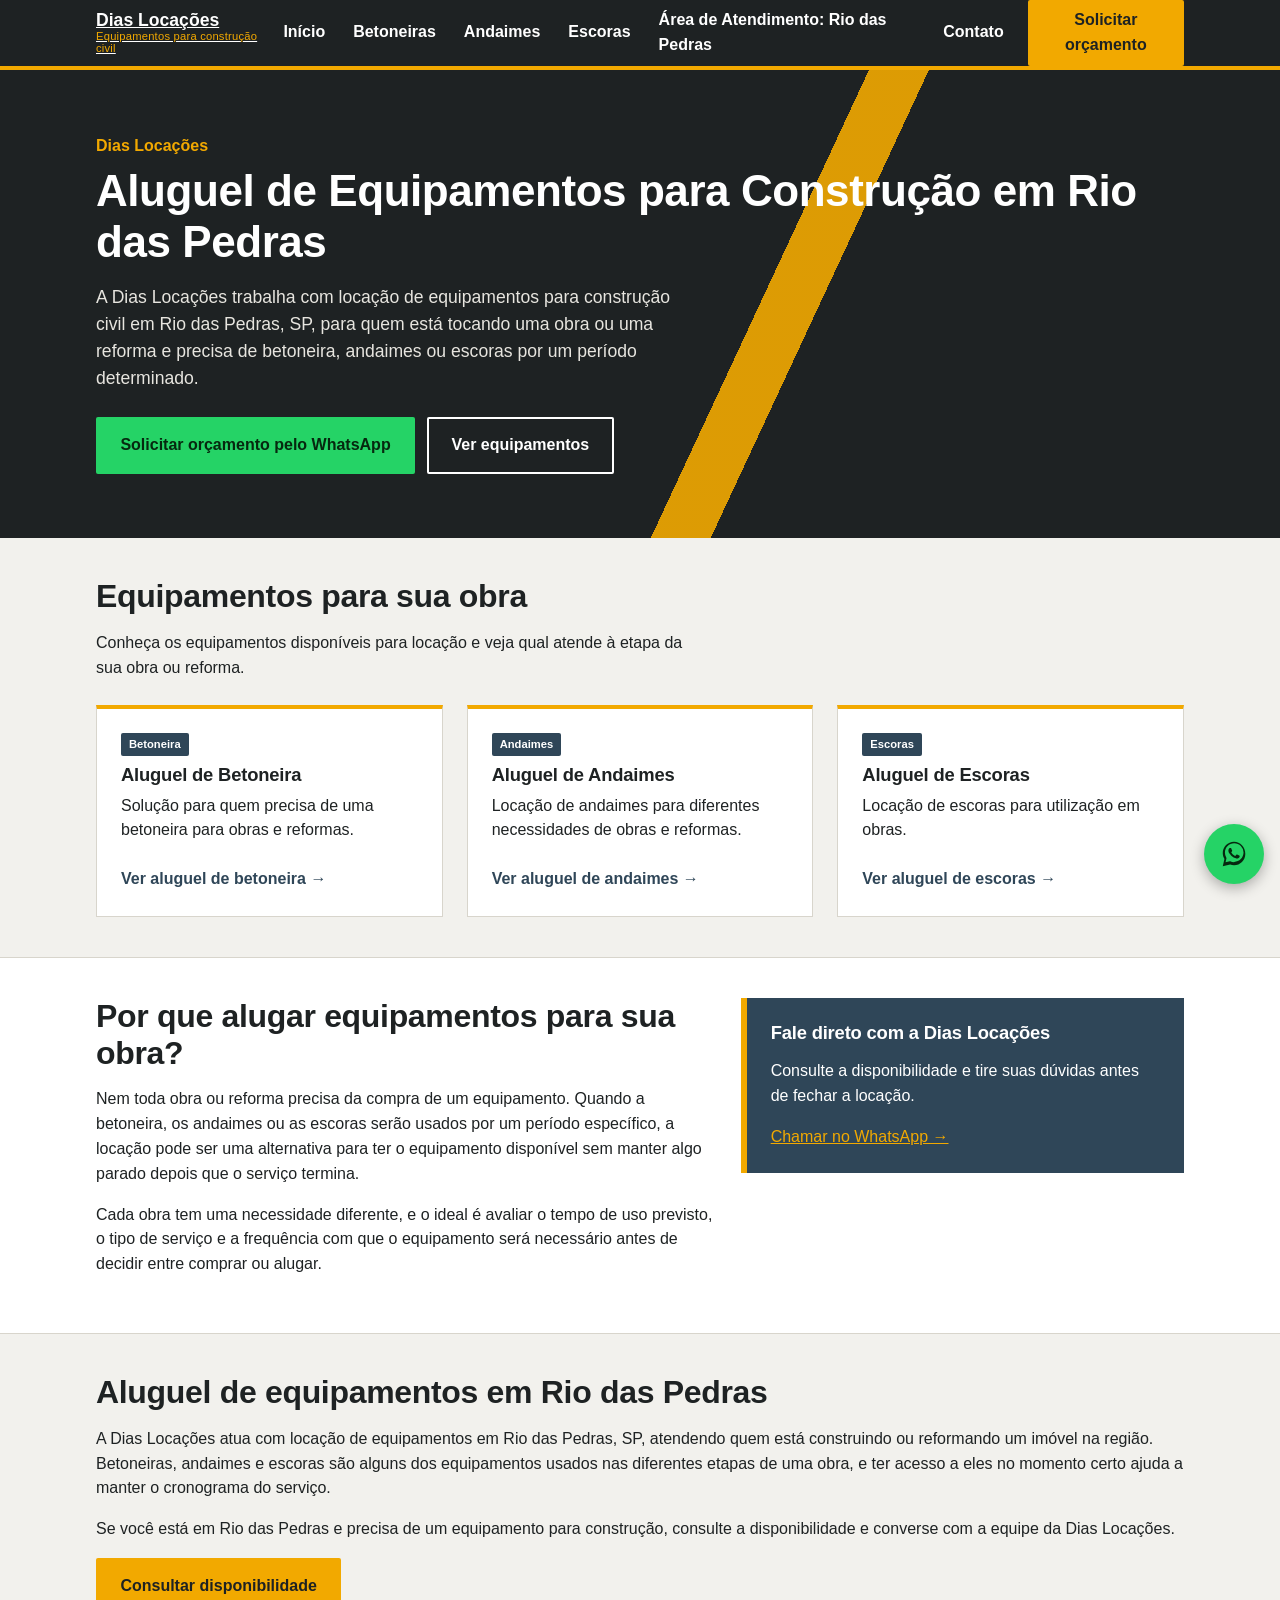
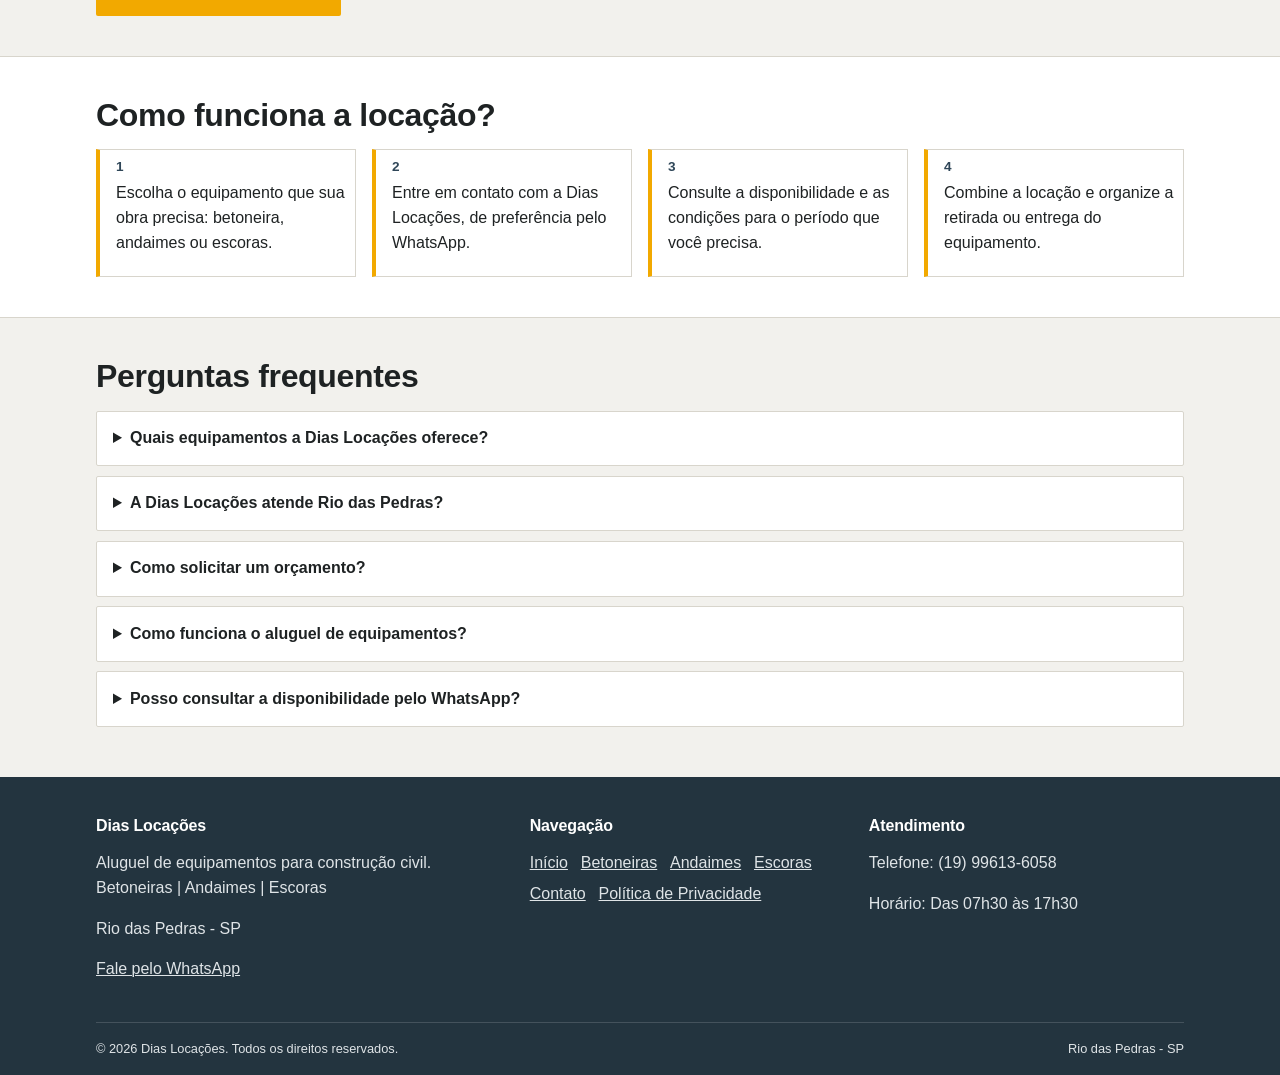
<file: index.html>
<!DOCTYPE html>
<html lang="pt-BR">
<head>
<meta charset="UTF-8">
<meta name="viewport" content="width=device-width, initial-scale=1.0">
<title>Aluguel de Equipamentos para Construção em Rio das Pedras SP | Dias Locações</title>
<meta name="description" content="Aluguel de betoneiras, andaimes e escoras para obras e reformas em Rio das Pedras, SP. Consulte a disponibilidade e solicite um orçamento à Dias Locações.">
<meta name="robots" content="index, follow">
<link rel="canonical" href="https://SEU-USUARIO.github.io/dias-locacoes/">
<!-- Open Graph -->
<meta property="og:type" content="website">
<meta property="og:locale" content="pt_BR">
<meta property="og:site_name" content="Dias Locações">
<meta property="og:title" content="Aluguel de Equipamentos para Construção em Rio das Pedras SP | Dias Locações">
<meta property="og:description" content="Aluguel de betoneiras, andaimes e escoras para obras e reformas em Rio das Pedras, SP. Consulte a disponibilidade e solicite um orçamento à Dias Locações.">
<meta property="og:url" content="https://SEU-USUARIO.github.io/dias-locacoes/">
<meta property="og:image" content="https://SEU-USUARIO.github.io/dias-locacoes/assets/img/dias-locacoes.jpg">
<meta name="twitter:card" content="summary_large_image">
<link rel="icon" href="assets/img/dias-locacoes-logo.svg" type="image/svg+xml">
<link rel="stylesheet" href="assets/css/style.css">
<script type="application/ld+json">
{
  "@context": "https://schema.org",
  "@type": "LocalBusiness",
  "name": "Dias Locações",
  "description": "Aluguel de equipamentos para construção civil (betoneiras, andaimes e escoras) em Rio das Pedras, SP.",
  "image": "https://SEU-USUARIO.github.io/dias-locacoes/assets/img/dias-locacoes.jpg",
  "url": "PREENCHER",
  "telephone": "PREENCHER",
  "priceRange": "PREENCHER",
  "address": {
    "@type": "PostalAddress",
    "streetAddress": "PREENCHER",
    "addressLocality": "Rio das Pedras",
    "addressRegion": "SP",
    "postalCode": "PREENCHER",
    "addressCountry": "BR"
  },
  "areaServed": "Rio das Pedras, São Paulo",
  "openingHours": "PREENCHER",
  "sameAs": [
    "PREENCHER"
  ]
}
</script>
<script type="application/ld+json">
{
  "@context": "https://schema.org",
  "@type": "FAQPage",
  "mainEntity": [
    {
      "@type": "Question",
      "name": "Quais equipamentos a Dias Locações oferece?",
      "acceptedAnswer": {
        "@type": "Answer",
        "text": "A Dias Locações trabalha com aluguel de betoneira, andaimes e escoras para obras e reformas. Fale pelo WhatsApp para consultar o que está disponível no momento."
      }
    },
    {
      "@type": "Question",
      "name": "A Dias Locações atende Rio das Pedras?",
      "acceptedAnswer": {
        "@type": "Answer",
        "text": "Sim. A cidade de Rio das Pedras, SP, é a área de atendimento principal da Dias Locações."
      }
    },
    {
      "@type": "Question",
      "name": "Como solicitar um orçamento?",
      "acceptedAnswer": {
        "@type": "Answer",
        "text": "O jeito mais rápido é clicar em um dos botões de WhatsApp espalhados pelo site e informar qual equipamento você precisa e por quanto tempo."
      }
    },
    {
      "@type": "Question",
      "name": "Como funciona o aluguel de equipamentos?",
      "acceptedAnswer": {
        "@type": "Answer",
        "text": "Você escolhe o equipamento, entra em contato com a Dias Locações, confirma a disponibilidade e as condições e combina a retirada ou entrega."
      }
    },
    {
      "@type": "Question",
      "name": "Posso consultar a disponibilidade pelo WhatsApp?",
      "acceptedAnswer": {
        "@type": "Answer",
        "text": "Sim, o WhatsApp é o canal mais rápido para consultar disponibilidade de betoneiras, andaimes e escoras."
      }
    }
  ]
}
</script>
</head>
<body>
<a class="skip-link" href="#conteudo-principal">Pular para o conteúdo</a>
<header class="site-header">
  <div class="container">
    <a class="brand" href="index.html">
      Dias Locações
      <span>Equipamentos para construção civil</span>
    </a>
    <button class="menu-toggle" aria-expanded="false" aria-controls="site-nav" aria-label="Abrir menu">
      <svg viewBox="0 0 24 24" fill="none" stroke="currentColor" stroke-width="2" aria-hidden="true">
        <line x1="3" y1="6" x2="21" y2="6"></line>
        <line x1="3" y1="12" x2="21" y2="12"></line>
        <line x1="3" y1="18" x2="21" y2="18"></line>
      </svg>
    </button>
    <nav id="site-nav" class="main-nav" aria-label="Menu principal">
      <ul>
        <li><a href="index.html">Início</a></li>
        <li><a href="aluguel-de-betoneira/index.html">Betoneiras</a></li>
        <li><a href="aluguel-de-andaimes/index.html">Andaimes</a></li>
        <li><a href="aluguel-de-escoras/index.html">Escoras</a></li>
        <li><a href="aluguel-de-betoneira-rio-das-pedras/index.html">Área de Atendimento: Rio das Pedras</a></li>
        <li><a href="contato/index.html">Contato</a></li>
        <li><a class="nav-cta" href="#" data-whatsapp="geral">Solicitar orçamento</a></li>
      </ul>
    </nav>
  </div>
</header>
<main id="conteudo-principal">
<section class="hero">
  <div class="container">
    <p class="hero-eyebrow">Dias Locações</p>
    <h1>Aluguel de Equipamentos para Construção em Rio das Pedras</h1>
    <p class="lead">A Dias Locações trabalha com locação de equipamentos para construção civil em Rio das Pedras, SP, para quem está tocando uma obra ou uma reforma e precisa de betoneira, andaimes ou escoras por um período determinado.</p>
    <div class="hero-actions">
      <a class="btn btn-primary" href="#" data-whatsapp="geral">Solicitar orçamento pelo WhatsApp</a>
      <a class="btn btn-outline" href="#servicos">Ver equipamentos</a>
    </div>
  </div>
</section>

<section id="servicos">
  <div class="container">
    <div class="section-head">
      <h2>Equipamentos para sua obra</h2>
      <p>Conheça os equipamentos disponíveis para locação e veja qual atende à etapa da sua obra ou reforma.</p>
    </div>
    <div class="service-grid">
      <article class="service-card">
        <span class="tag">Betoneira</span>
        <h3>Aluguel de Betoneira</h3>
        <p>Solução para quem precisa de uma betoneira para obras e reformas.</p>
        <a class="card-link" href="aluguel-de-betoneira/index.html">Ver aluguel de betoneira</a>
      </article>
      <article class="service-card">
        <span class="tag">Andaimes</span>
        <h3>Aluguel de Andaimes</h3>
        <p>Locação de andaimes para diferentes necessidades de obras e reformas.</p>
        <a class="card-link" href="aluguel-de-andaimes/index.html">Ver aluguel de andaimes</a>
      </article>
      <article class="service-card">
        <span class="tag">Escoras</span>
        <h3>Aluguel de Escoras</h3>
        <p>Locação de escoras para utilização em obras.</p>
        <a class="card-link" href="aluguel-de-escoras/index.html">Ver aluguel de escoras</a>
      </article>
    </div>
  </div>
</section>

<section class="section-alt">
  <div class="container two-col">
    <div>
      <h2>Por que alugar equipamentos para sua obra?</h2>
      <p>Nem toda obra ou reforma precisa da compra de um equipamento. Quando a betoneira, os andaimes ou as escoras serão usados por um período específico, a locação pode ser uma alternativa para ter o equipamento disponível sem manter algo parado depois que o serviço termina.</p>
      <p>Cada obra tem uma necessidade diferente, e o ideal é avaliar o tempo de uso previsto, o tipo de serviço e a frequência com que o equipamento será necessário antes de decidir entre comprar ou alugar.</p>
    </div>
    <div class="callout">
      <h3>Fale direto com a Dias Locações</h3>
      <p>Consulte a disponibilidade e tire suas dúvidas antes de fechar a locação.</p>
      <a href="#" data-whatsapp="geral">Chamar no WhatsApp →</a>
    </div>
  </div>
</section>

<section>
  <div class="container">
    <h2>Aluguel de equipamentos em Rio das Pedras</h2>
    <p>A Dias Locações atua com locação de equipamentos em Rio das Pedras, SP, atendendo quem está construindo ou reformando um imóvel na região. Betoneiras, andaimes e escoras são alguns dos equipamentos usados nas diferentes etapas de uma obra, e ter acesso a eles no momento certo ajuda a manter o cronograma do serviço.</p>
    <p>Se você está em Rio das Pedras e precisa de um equipamento para construção, consulte a disponibilidade e converse com a equipe da Dias Locações.</p>
    <a class="btn btn-secondary" href="#" data-whatsapp="geral">Consultar disponibilidade</a>
  </div>
</section>

<section class="section-alt">
  <div class="container">
    <h2>Como funciona a locação?</h2>
    <ol class="steps">
      <li class="step"><span class="step-number">1</span><p>Escolha o equipamento que sua obra precisa: betoneira, andaimes ou escoras.</p></li>
      <li class="step"><span class="step-number">2</span><p>Entre em contato com a Dias Locações, de preferência pelo WhatsApp.</p></li>
      <li class="step"><span class="step-number">3</span><p>Consulte a disponibilidade e as condições para o período que você precisa.</p></li>
      <li class="step"><span class="step-number">4</span><p>Combine a locação e organize a retirada ou entrega do equipamento.</p></li>
    </ol>
  </div>
</section>

<section>
  <div class="container">
    <h2>Perguntas frequentes</h2>
    <div class="faq-list"><details><summary>Quais equipamentos a Dias Locações oferece?</summary><p>A Dias Locações trabalha com aluguel de betoneira, andaimes e escoras para obras e reformas. Fale pelo WhatsApp para consultar o que está disponível no momento.</p></details><details><summary>A Dias Locações atende Rio das Pedras?</summary><p>Sim. A cidade de Rio das Pedras, SP, é a área de atendimento principal da Dias Locações.</p></details><details><summary>Como solicitar um orçamento?</summary><p>O jeito mais rápido é clicar em um dos botões de WhatsApp espalhados pelo site e informar qual equipamento você precisa e por quanto tempo.</p></details><details><summary>Como funciona o aluguel de equipamentos?</summary><p>Você escolhe o equipamento, entra em contato com a Dias Locações, confirma a disponibilidade e as condições e combina a retirada ou entrega.</p></details><details><summary>Posso consultar a disponibilidade pelo WhatsApp?</summary><p>Sim, o WhatsApp é o canal mais rápido para consultar disponibilidade de betoneiras, andaimes e escoras.</p></details></div>
  </div>
</section>
</main><footer class="site-footer">
  <div class="container">
    <div class="footer-grid">
      <div>
        <h3>Dias Locações</h3>
        <p>Aluguel de equipamentos para construção civil.<br>Betoneiras | Andaimes | Escoras</p>
        <p><span data-config="city-state">Rio das Pedras - SP</span></p>
        <p><a href="#" data-whatsapp="geral">Fale pelo WhatsApp</a></p>
      </div>
      <div>
        <h3>Navegação</h3>
        <ul class="footer-services">
          <li><a href="index.html">Início</a></li>
          <li><a href="aluguel-de-betoneira/index.html">Betoneiras</a></li>
          <li><a href="aluguel-de-andaimes/index.html">Andaimes</a></li>
          <li><a href="aluguel-de-escoras/index.html">Escoras</a></li>
          <li><a href="contato/index.html">Contato</a></li>
          <li><a href="politica-de-privacidade/index.html">Política de Privacidade</a></li>
        </ul>
      </div>
      <div>
        <h3>Atendimento</h3>
        <p>Telefone: <span data-config="phone">[a preencher]</span></p>
        <p>Horário: <span data-config="opening-hours">[a preencher]</span></p>
      </div>
    </div>
    <div class="footer-legal">
      <span>&copy; <span id="ano-atual">2026</span> Dias Locações. Todos os direitos reservados.</span>
      <span>Rio das Pedras - SP</span>
    </div>
  </div>
</footer>
<a class="whatsapp-float" href="#" data-whatsapp="geral" aria-label="Conversar no WhatsApp">
  <svg viewBox="0 0 32 32" fill="currentColor" aria-hidden="true"><path d="M16.02 3C9.4 3 4 8.4 4 15.02c0 2.32.66 4.48 1.8 6.32L4 29l7.86-1.74a11.95 11.95 0 0 0 4.16.75h.01c6.63 0 12.02-5.4 12.02-12.02C28.05 8.4 22.65 3 16.02 3zm0 21.9c-1.44 0-2.84-.36-4.06-1.05l-.29-.17-4.66 1.03 1-4.53-.19-.3a9.9 9.9 0 0 1-1.5-5.36c0-5.47 4.45-9.92 9.93-9.92 2.66 0 5.15 1.03 7.02 2.9a9.86 9.86 0 0 1 2.9 7.03c0 5.47-4.45 9.92-9.92 9.92zm5.44-7.43c-.3-.15-1.76-.87-2.03-.97-.27-.1-.47-.15-.67.15-.2.3-.77.97-.94 1.17-.17.2-.35.22-.65.07-.3-.15-1.24-.46-2.37-1.47-.87-.78-1.46-1.74-1.63-2.04-.17-.3-.02-.46.13-.6.13-.13.3-.35.44-.52.15-.17.2-.3.3-.5.1-.2.05-.37-.02-.52-.07-.15-.67-1.6-.92-2.2-.24-.58-.49-.5-.67-.5-.17-.01-.37-.01-.57-.01-.2 0-.52.07-.8.37-.27.3-1.04 1.02-1.04 2.5s1.07 2.9 1.22 3.1c.15.2 2.1 3.2 5.08 4.49.71.31 1.26.49 1.69.63.71.23 1.35.2 1.86.12.57-.08 1.76-.72 2-1.42.25-.7.25-1.3.17-1.42-.07-.13-.27-.2-.57-.35z"/></svg>
</a>
<script>document.getElementById('ano-atual').textContent = new Date().getFullYear();</script>
<script src="assets/js/config.js"></script>
<script src="assets/js/main.js"></script>
</body>
</html>
</file>
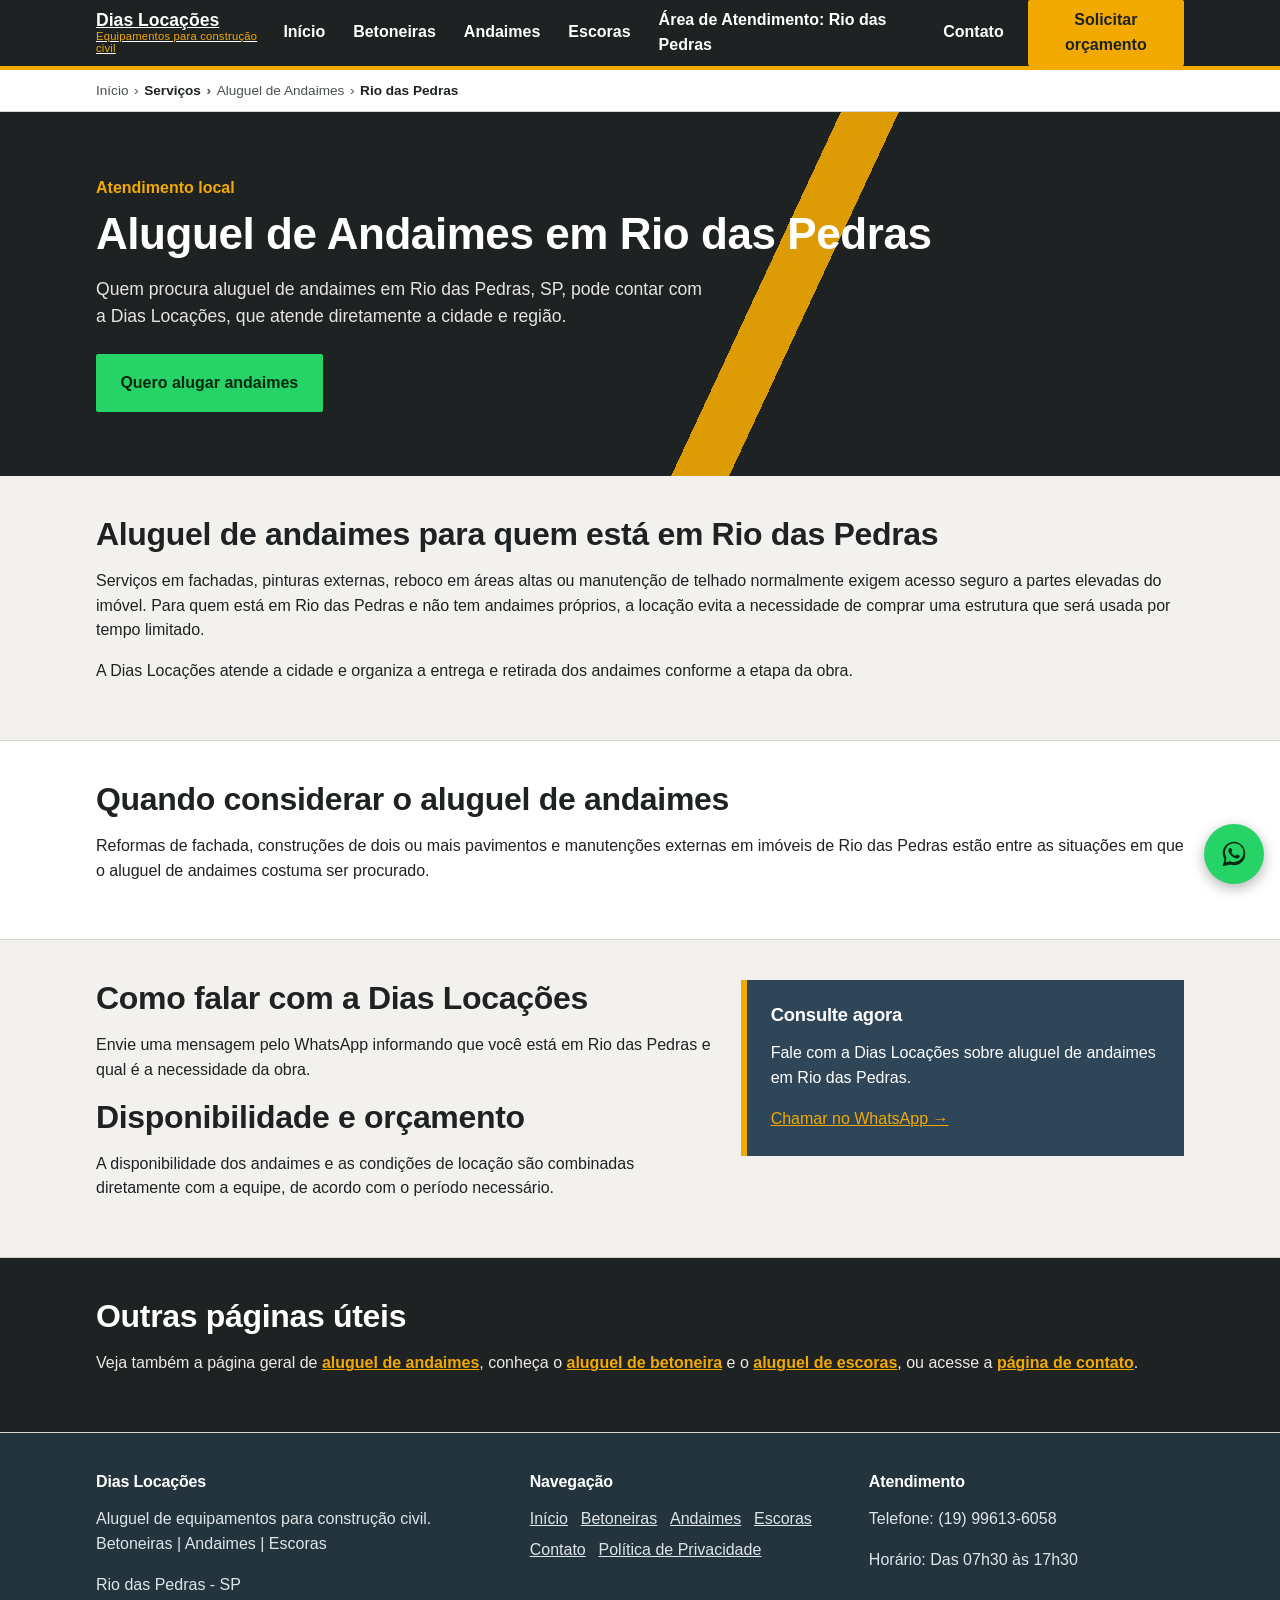
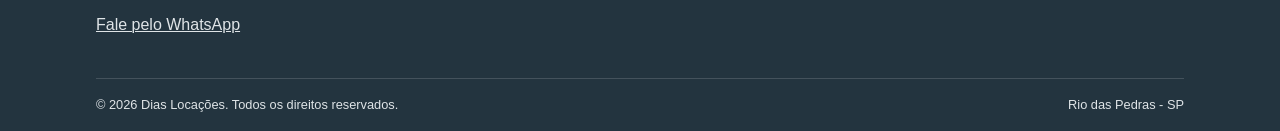
<file: aluguel-de-andaimes-rio-das-pedras/index.html>
<!DOCTYPE html>
<html lang="pt-BR">
<head>
<meta charset="UTF-8">
<meta name="viewport" content="width=device-width, initial-scale=1.0">
<title>Aluguel de Andaimes em Rio das Pedras | Dias Locações</title>
<meta name="description" content="Encontre aluguel de andaimes em Rio das Pedras, SP. Consulte a Dias Locações para verificar disponibilidade e solicitar um orçamento.">
<meta name="robots" content="index, follow">
<link rel="canonical" href="https://SEU-USUARIO.github.io/dias-locacoes/aluguel-de-andaimes-rio-das-pedras">
<!-- Open Graph -->
<meta property="og:type" content="website">
<meta property="og:locale" content="pt_BR">
<meta property="og:site_name" content="Dias Locações">
<meta property="og:title" content="Aluguel de Andaimes em Rio das Pedras | Dias Locações">
<meta property="og:description" content="Encontre aluguel de andaimes em Rio das Pedras, SP. Consulte a Dias Locações para verificar disponibilidade e solicitar um orçamento.">
<meta property="og:url" content="https://SEU-USUARIO.github.io/dias-locacoes/aluguel-de-andaimes-rio-das-pedras">
<meta property="og:image" content="https://SEU-USUARIO.github.io/dias-locacoes/assets/img/dias-locacoes.jpg">
<meta name="twitter:card" content="summary_large_image">
<link rel="icon" href="../assets/img/dias-locacoes-logo.svg" type="image/svg+xml">
<link rel="stylesheet" href="../assets/css/style.css">
<script type="application/ld+json">
{
  "@context": "https://schema.org",
  "@type": "Service",
  "serviceType": "Aluguel de Andaimes em Rio das Pedras",
  "name": "Aluguel de Andaimes em Rio das Pedras",
  "description": "Locação de andaimes para quem está em Rio das Pedras, SP.",
  "provider": {
    "@type": "LocalBusiness",
    "name": "Dias Locações"
  },
  "areaServed": {
    "@type": "City",
    "name": "Rio das Pedras"
  },
  "url": "https://SEU-USUARIO.github.io/dias-locacoes/aluguel-de-andaimes-rio-das-pedras"
}
</script>
<script type="application/ld+json">
{
  "@context": "https://schema.org",
  "@type": "BreadcrumbList",
  "itemListElement": [
    {
      "@type": "ListItem",
      "position": 1,
      "name": "Início",
      "item": "https://SEU-USUARIO.github.io/dias-locacoes/"
    },
    {
      "@type": "ListItem",
      "position": 2,
      "name": "Serviços"
    },
    {
      "@type": "ListItem",
      "position": 3,
      "name": "Aluguel de Andaimes",
      "item": "https://SEU-USUARIO.github.io/dias-locacoes/aluguel-de-andaimes"
    },
    {
      "@type": "ListItem",
      "position": 4,
      "name": "Rio das Pedras",
      "item": "https://SEU-USUARIO.github.io/dias-locacoes/aluguel-de-andaimes-rio-das-pedras"
    }
  ]
}
</script>
</head>
<body>
<a class="skip-link" href="#conteudo-principal">Pular para o conteúdo</a>
<header class="site-header">
  <div class="container">
    <a class="brand" href="../index.html">
      Dias Locações
      <span>Equipamentos para construção civil</span>
    </a>
    <button class="menu-toggle" aria-expanded="false" aria-controls="site-nav" aria-label="Abrir menu">
      <svg viewBox="0 0 24 24" fill="none" stroke="currentColor" stroke-width="2" aria-hidden="true">
        <line x1="3" y1="6" x2="21" y2="6"></line>
        <line x1="3" y1="12" x2="21" y2="12"></line>
        <line x1="3" y1="18" x2="21" y2="18"></line>
      </svg>
    </button>
    <nav id="site-nav" class="main-nav" aria-label="Menu principal">
      <ul>
        <li><a href="../index.html">Início</a></li>
        <li><a href="../aluguel-de-betoneira/index.html">Betoneiras</a></li>
        <li><a href="../aluguel-de-andaimes/index.html">Andaimes</a></li>
        <li><a href="../aluguel-de-escoras/index.html">Escoras</a></li>
        <li><a href="../aluguel-de-betoneira-rio-das-pedras/index.html">Área de Atendimento: Rio das Pedras</a></li>
        <li><a href="../contato/index.html">Contato</a></li>
        <li><a class="nav-cta" href="#" data-whatsapp="geral">Solicitar orçamento</a></li>
      </ul>
    </nav>
  </div>
</header>
<nav class="breadcrumbs" aria-label="Trilha de navegação">
  <div class="container">
    <ol>
      <li><a href="../index.html">Início</a></li>
      <li aria-current="page">Serviços</li>
      <li><a href="../aluguel-de-andaimes/index.html">Aluguel de Andaimes</a></li>
      <li aria-current="page">Rio das Pedras</li>
    </ol>
  </div>
</nav>
<main id="conteudo-principal">
<section class="hero">
  <div class="container">
    <p class="hero-eyebrow">Atendimento local</p>
    <h1>Aluguel de Andaimes em Rio das Pedras</h1>
    <p class="lead">Quem procura aluguel de andaimes em Rio das Pedras, SP, pode contar com a Dias Locações, que atende diretamente a cidade e região.</p>
    <div class="hero-actions">
      <a class="btn btn-primary" href="#" data-whatsapp="andaimes">Quero alugar andaimes</a>
    </div>
  </div>
</section>

<section>
  <div class="container">
    <h2>Aluguel de andaimes para quem está em Rio das Pedras</h2>
    <p>Serviços em fachadas, pinturas externas, reboco em áreas altas ou manutenção de telhado normalmente exigem acesso seguro a partes elevadas do imóvel. Para quem está em Rio das Pedras e não tem andaimes próprios, a locação evita a necessidade de comprar uma estrutura que será usada por tempo limitado.</p>
    <p>A Dias Locações atende a cidade e organiza a entrega e retirada dos andaimes conforme a etapa da obra.</p>
  </div>
</section>

<section class="section-alt">
  <div class="container">
    <h2>Quando considerar o aluguel de andaimes</h2>
    <p>Reformas de fachada, construções de dois ou mais pavimentos e manutenções externas em imóveis de Rio das Pedras estão entre as situações em que o aluguel de andaimes costuma ser procurado.</p>
  </div>
</section>

<section>
  <div class="container two-col">
    <div>
      <h2>Como falar com a Dias Locações</h2>
      <p>Envie uma mensagem pelo WhatsApp informando que você está em Rio das Pedras e qual é a necessidade da obra.</p>
      <h2>Disponibilidade e orçamento</h2>
      <p>A disponibilidade dos andaimes e as condições de locação são combinadas diretamente com a equipe, de acordo com o período necessário.</p>
    </div>
    <div class="callout">
      <h3>Consulte agora</h3>
      <p>Fale com a Dias Locações sobre aluguel de andaimes em Rio das Pedras.</p>
      <a href="#" data-whatsapp="andaimes">Chamar no WhatsApp →</a>
    </div>
  </div>
</section>

<section class="section-alt related-services">
  <div class="container">
    <h2>Outras páginas úteis</h2>
    <p>Veja também a página geral de <a href="../aluguel-de-andaimes/index.html">aluguel de andaimes</a>, conheça o <a href="../aluguel-de-betoneira/index.html">aluguel de betoneira</a> e o <a href="../aluguel-de-escoras/index.html">aluguel de escoras</a>, ou acesse a <a href="../contato/index.html">página de contato</a>.</p>
  </div>
</section>
</main><footer class="site-footer">
  <div class="container">
    <div class="footer-grid">
      <div>
        <h3>Dias Locações</h3>
        <p>Aluguel de equipamentos para construção civil.<br>Betoneiras | Andaimes | Escoras</p>
        <p><span data-config="city-state">Rio das Pedras - SP</span></p>
        <p><a href="#" data-whatsapp="geral">Fale pelo WhatsApp</a></p>
      </div>
      <div>
        <h3>Navegação</h3>
        <ul class="footer-services">
          <li><a href="../index.html">Início</a></li>
          <li><a href="../aluguel-de-betoneira/index.html">Betoneiras</a></li>
          <li><a href="../aluguel-de-andaimes/index.html">Andaimes</a></li>
          <li><a href="../aluguel-de-escoras/index.html">Escoras</a></li>
          <li><a href="../contato/index.html">Contato</a></li>
          <li><a href="../politica-de-privacidade/index.html">Política de Privacidade</a></li>
        </ul>
      </div>
      <div>
        <h3>Atendimento</h3>
        <p>Telefone: <span data-config="phone">[a preencher]</span></p>
        <p>Horário: <span data-config="opening-hours">[a preencher]</span></p>
      </div>
    </div>
    <div class="footer-legal">
      <span>&copy; <span id="ano-atual">2026</span> Dias Locações. Todos os direitos reservados.</span>
      <span>Rio das Pedras - SP</span>
    </div>
  </div>
</footer>
<a class="whatsapp-float" href="#" data-whatsapp="geral" aria-label="Conversar no WhatsApp">
  <svg viewBox="0 0 32 32" fill="currentColor" aria-hidden="true"><path d="M16.02 3C9.4 3 4 8.4 4 15.02c0 2.32.66 4.48 1.8 6.32L4 29l7.86-1.74a11.95 11.95 0 0 0 4.16.75h.01c6.63 0 12.02-5.4 12.02-12.02C28.05 8.4 22.65 3 16.02 3zm0 21.9c-1.44 0-2.84-.36-4.06-1.05l-.29-.17-4.66 1.03 1-4.53-.19-.3a9.9 9.9 0 0 1-1.5-5.36c0-5.47 4.45-9.92 9.93-9.92 2.66 0 5.15 1.03 7.02 2.9a9.86 9.86 0 0 1 2.9 7.03c0 5.47-4.45 9.92-9.92 9.92zm5.44-7.43c-.3-.15-1.76-.87-2.03-.97-.27-.1-.47-.15-.67.15-.2.3-.77.97-.94 1.17-.17.2-.35.22-.65.07-.3-.15-1.24-.46-2.37-1.47-.87-.78-1.46-1.74-1.63-2.04-.17-.3-.02-.46.13-.6.13-.13.3-.35.44-.52.15-.17.2-.3.3-.5.1-.2.05-.37-.02-.52-.07-.15-.67-1.6-.92-2.2-.24-.58-.49-.5-.67-.5-.17-.01-.37-.01-.57-.01-.2 0-.52.07-.8.37-.27.3-1.04 1.02-1.04 2.5s1.07 2.9 1.22 3.1c.15.2 2.1 3.2 5.08 4.49.71.31 1.26.49 1.69.63.71.23 1.35.2 1.86.12.57-.08 1.76-.72 2-1.42.25-.7.25-1.3.17-1.42-.07-.13-.27-.2-.57-.35z"/></svg>
</a>
<script>document.getElementById('ano-atual').textContent = new Date().getFullYear();</script>
<script src="../assets/js/config.js"></script>
<script src="../assets/js/main.js"></script>
</body>
</html>
</file>
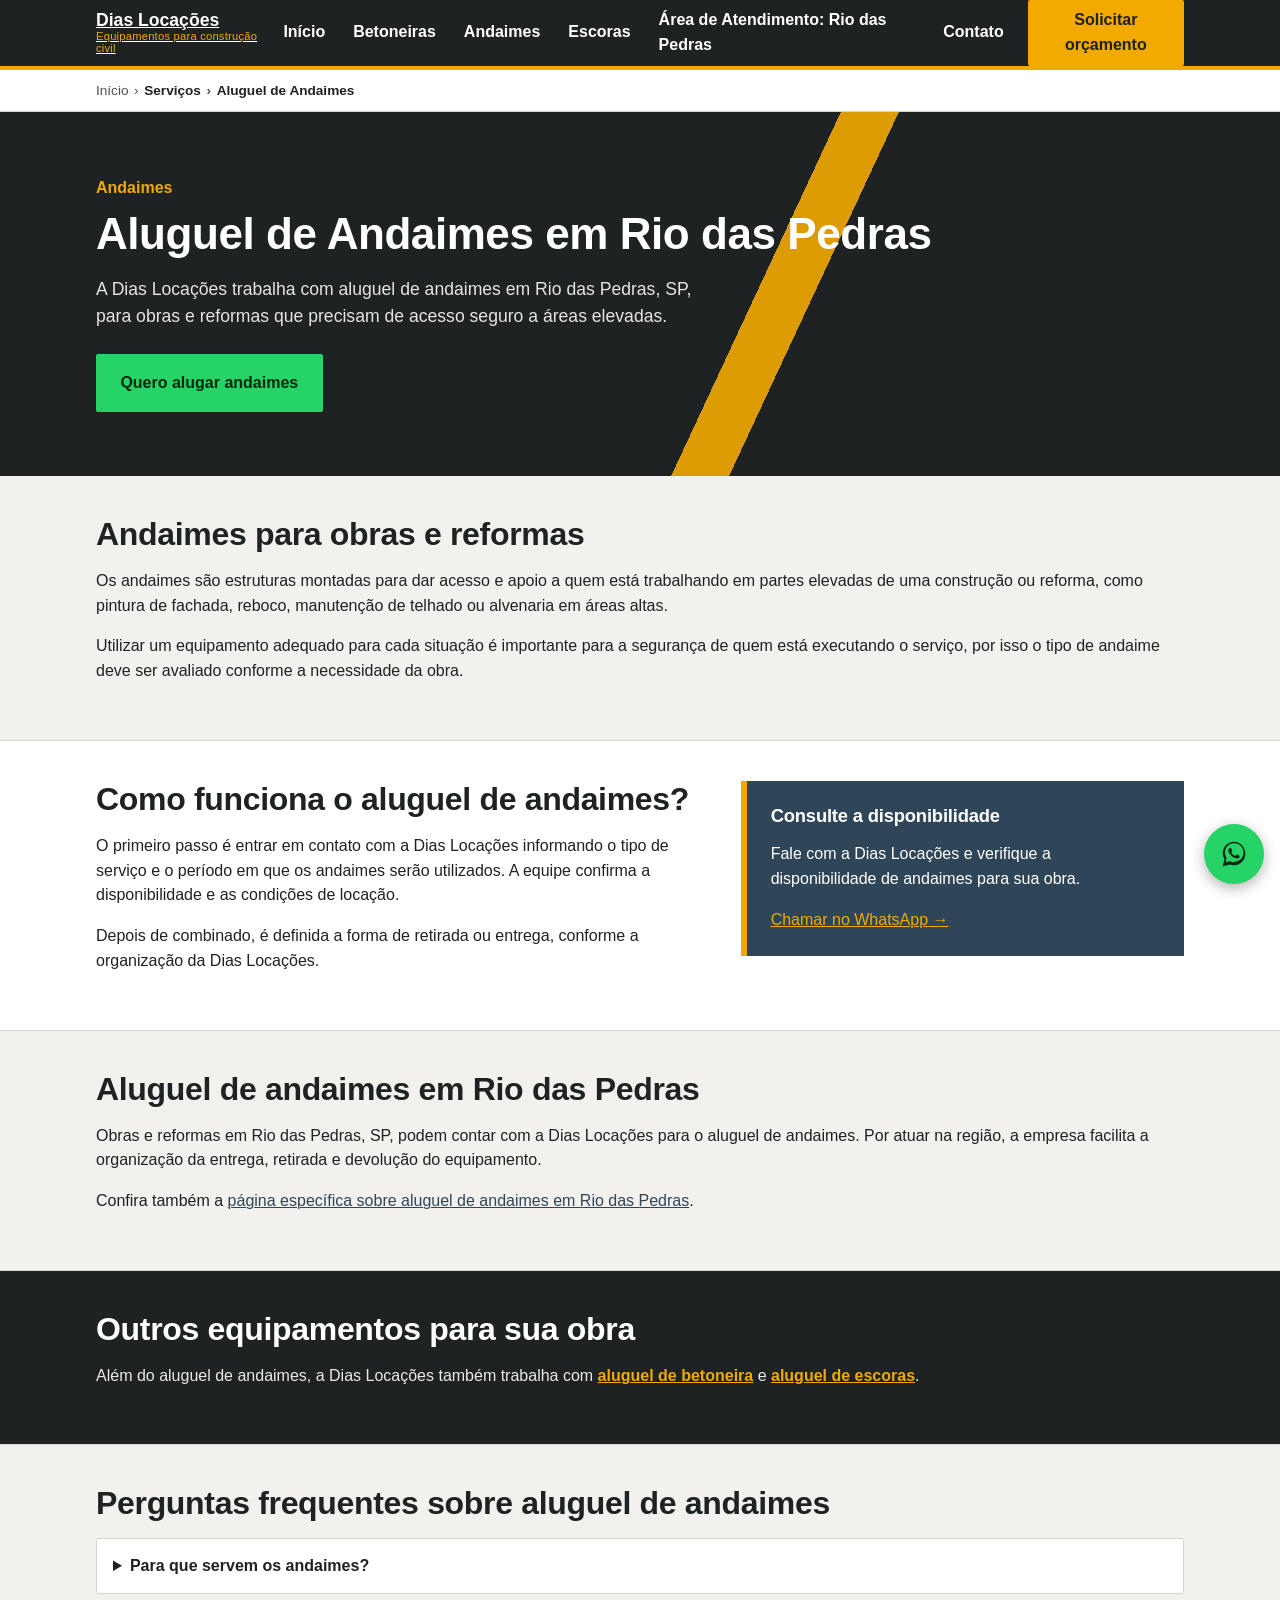
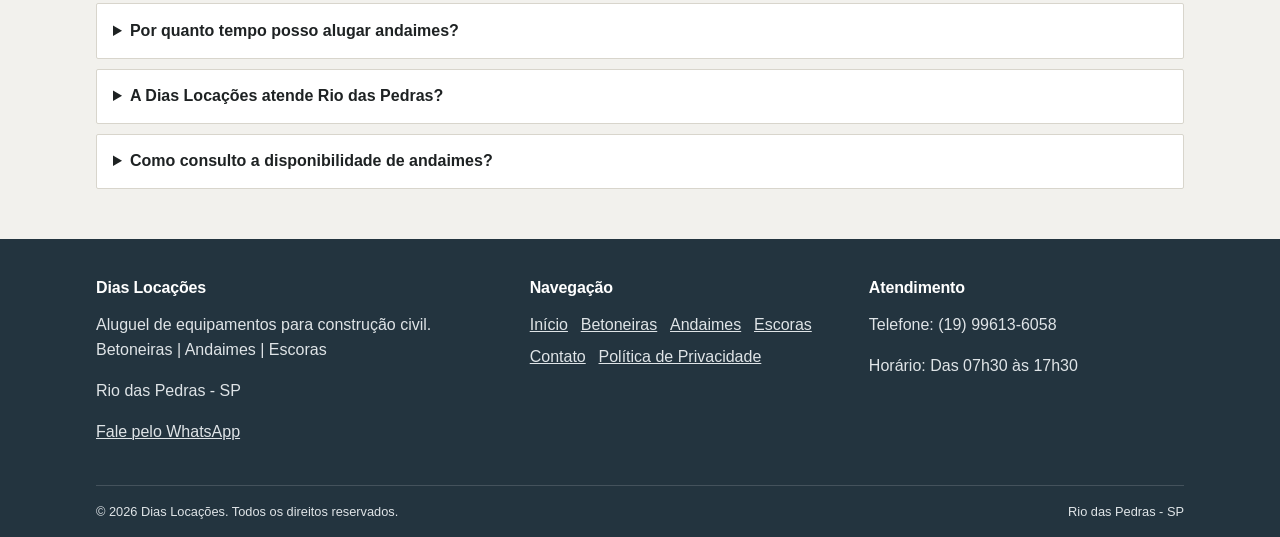
<file: aluguel-de-andaimes/index.html>
<!DOCTYPE html>
<html lang="pt-BR">
<head>
<meta charset="UTF-8">
<meta name="viewport" content="width=device-width, initial-scale=1.0">
<title>Aluguel de Andaimes em Rio das Pedras SP | Dias Locações</title>
<meta name="description" content="Aluguel de andaimes para obras e reformas em Rio das Pedras, SP. Consulte disponibilidade e solicite um orçamento à Dias Locações.">
<meta name="robots" content="index, follow">
<link rel="canonical" href="https://SEU-USUARIO.github.io/dias-locacoes/aluguel-de-andaimes">
<!-- Open Graph -->
<meta property="og:type" content="website">
<meta property="og:locale" content="pt_BR">
<meta property="og:site_name" content="Dias Locações">
<meta property="og:title" content="Aluguel de Andaimes em Rio das Pedras SP | Dias Locações">
<meta property="og:description" content="Aluguel de andaimes para obras e reformas em Rio das Pedras, SP. Consulte disponibilidade e solicite um orçamento à Dias Locações.">
<meta property="og:url" content="https://SEU-USUARIO.github.io/dias-locacoes/aluguel-de-andaimes">
<meta property="og:image" content="https://SEU-USUARIO.github.io/dias-locacoes/assets/img/dias-locacoes.jpg">
<meta name="twitter:card" content="summary_large_image">
<link rel="icon" href="../assets/img/dias-locacoes-logo.svg" type="image/svg+xml">
<link rel="stylesheet" href="../assets/css/style.css">
<script type="application/ld+json">
{
  "@context": "https://schema.org",
  "@type": "Service",
  "serviceType": "Aluguel de Andaimes",
  "name": "Aluguel de Andaimes",
  "description": "Locação de andaimes para obras e reformas em Rio das Pedras, SP.",
  "provider": {
    "@type": "LocalBusiness",
    "name": "Dias Locações"
  },
  "areaServed": {
    "@type": "City",
    "name": "Rio das Pedras"
  },
  "url": "https://SEU-USUARIO.github.io/dias-locacoes/aluguel-de-andaimes"
}
</script>
<script type="application/ld+json">
{
  "@context": "https://schema.org",
  "@type": "BreadcrumbList",
  "itemListElement": [
    {
      "@type": "ListItem",
      "position": 1,
      "name": "Início",
      "item": "https://SEU-USUARIO.github.io/dias-locacoes/"
    },
    {
      "@type": "ListItem",
      "position": 2,
      "name": "Serviços"
    },
    {
      "@type": "ListItem",
      "position": 3,
      "name": "Aluguel de Andaimes",
      "item": "https://SEU-USUARIO.github.io/dias-locacoes/aluguel-de-andaimes"
    }
  ]
}
</script>
<script type="application/ld+json">
{
  "@context": "https://schema.org",
  "@type": "FAQPage",
  "mainEntity": [
    {
      "@type": "Question",
      "name": "Para que servem os andaimes?",
      "acceptedAnswer": {
        "@type": "Answer",
        "text": "Os andaimes são usados para dar acesso seguro a partes elevadas de uma obra ou reforma, como fachadas, paredes altas e telhados."
      }
    },
    {
      "@type": "Question",
      "name": "Por quanto tempo posso alugar andaimes?",
      "acceptedAnswer": {
        "@type": "Answer",
        "text": "O período de locação é combinado conforme a necessidade da obra. Consulte a Dias Locações para verificar prazos disponíveis."
      }
    },
    {
      "@type": "Question",
      "name": "A Dias Locações atende Rio das Pedras?",
      "acceptedAnswer": {
        "@type": "Answer",
        "text": "Sim, Rio das Pedras, SP, é a área de atendimento principal da Dias Locações."
      }
    },
    {
      "@type": "Question",
      "name": "Como consulto a disponibilidade de andaimes?",
      "acceptedAnswer": {
        "@type": "Answer",
        "text": "Envie uma mensagem para a Dias Locações pelo WhatsApp informando o período em que os andaimes serão necessários."
      }
    }
  ]
}
</script>
</head>
<body>
<a class="skip-link" href="#conteudo-principal">Pular para o conteúdo</a>
<header class="site-header">
  <div class="container">
    <a class="brand" href="../index.html">
      Dias Locações
      <span>Equipamentos para construção civil</span>
    </a>
    <button class="menu-toggle" aria-expanded="false" aria-controls="site-nav" aria-label="Abrir menu">
      <svg viewBox="0 0 24 24" fill="none" stroke="currentColor" stroke-width="2" aria-hidden="true">
        <line x1="3" y1="6" x2="21" y2="6"></line>
        <line x1="3" y1="12" x2="21" y2="12"></line>
        <line x1="3" y1="18" x2="21" y2="18"></line>
      </svg>
    </button>
    <nav id="site-nav" class="main-nav" aria-label="Menu principal">
      <ul>
        <li><a href="../index.html">Início</a></li>
        <li><a href="../aluguel-de-betoneira/index.html">Betoneiras</a></li>
        <li><a href="../aluguel-de-andaimes/index.html">Andaimes</a></li>
        <li><a href="../aluguel-de-escoras/index.html">Escoras</a></li>
        <li><a href="../aluguel-de-betoneira-rio-das-pedras/index.html">Área de Atendimento: Rio das Pedras</a></li>
        <li><a href="../contato/index.html">Contato</a></li>
        <li><a class="nav-cta" href="#" data-whatsapp="geral">Solicitar orçamento</a></li>
      </ul>
    </nav>
  </div>
</header>
<nav class="breadcrumbs" aria-label="Trilha de navegação">
  <div class="container">
    <ol>
      <li><a href="../index.html">Início</a></li>
      <li aria-current="page">Serviços</li>
      <li aria-current="page">Aluguel de Andaimes</li>
    </ol>
  </div>
</nav>
<main id="conteudo-principal">
<section class="hero">
  <div class="container">
    <p class="hero-eyebrow">Andaimes</p>
    <h1>Aluguel de Andaimes em Rio das Pedras</h1>
    <p class="lead">A Dias Locações trabalha com aluguel de andaimes em Rio das Pedras, SP, para obras e reformas que precisam de acesso seguro a áreas elevadas.</p>
    <div class="hero-actions">
      <a class="btn btn-primary" href="#" data-whatsapp="andaimes">Quero alugar andaimes</a>
    </div>
  </div>
</section>

<section>
  <div class="container">
    <h2>Andaimes para obras e reformas</h2>
    <p>Os andaimes são estruturas montadas para dar acesso e apoio a quem está trabalhando em partes elevadas de uma construção ou reforma, como pintura de fachada, reboco, manutenção de telhado ou alvenaria em áreas altas.</p>
    <p>Utilizar um equipamento adequado para cada situação é importante para a segurança de quem está executando o serviço, por isso o tipo de andaime deve ser avaliado conforme a necessidade da obra.</p>
  </div>
</section>

<section class="section-alt">
  <div class="container two-col">
    <div>
      <h2>Como funciona o aluguel de andaimes?</h2>
      <p>O primeiro passo é entrar em contato com a Dias Locações informando o tipo de serviço e o período em que os andaimes serão utilizados. A equipe confirma a disponibilidade e as condições de locação.</p>
      <p>Depois de combinado, é definida a forma de retirada ou entrega, conforme a organização da Dias Locações.</p>
    </div>
    <div class="callout">
      <h3>Consulte a disponibilidade</h3>
      <p>Fale com a Dias Locações e verifique a disponibilidade de andaimes para sua obra.</p>
      <a href="#" data-whatsapp="andaimes">Chamar no WhatsApp →</a>
    </div>
  </div>
</section>

<section>
  <div class="container">
    <h2>Aluguel de andaimes em Rio das Pedras</h2>
    <p>Obras e reformas em Rio das Pedras, SP, podem contar com a Dias Locações para o aluguel de andaimes. Por atuar na região, a empresa facilita a organização da entrega, retirada e devolução do equipamento.</p>
    <p>Confira também a <a href="../aluguel-de-andaimes-rio-das-pedras/index.html">página específica sobre aluguel de andaimes em Rio das Pedras</a>.</p>
  </div>
</section>

<section class="section-alt related-services">
  <div class="container">
    <h2>Outros equipamentos para sua obra</h2>
    <p>Além do aluguel de andaimes, a Dias Locações também trabalha com <a href="../aluguel-de-betoneira/index.html">aluguel de betoneira</a> e <a href="../aluguel-de-escoras/index.html">aluguel de escoras</a>.</p>
  </div>
</section>

<section>
  <div class="container">
    <h2>Perguntas frequentes sobre aluguel de andaimes</h2>
    <div class="faq-list"><details><summary>Para que servem os andaimes?</summary><p>Os andaimes são usados para dar acesso seguro a partes elevadas de uma obra ou reforma, como fachadas, paredes altas e telhados.</p></details><details><summary>Por quanto tempo posso alugar andaimes?</summary><p>O período de locação é combinado conforme a necessidade da obra. Consulte a Dias Locações para verificar prazos disponíveis.</p></details><details><summary>A Dias Locações atende Rio das Pedras?</summary><p>Sim, Rio das Pedras, SP, é a área de atendimento principal da Dias Locações.</p></details><details><summary>Como consulto a disponibilidade de andaimes?</summary><p>Envie uma mensagem para a Dias Locações pelo WhatsApp informando o período em que os andaimes serão necessários.</p></details></div>
  </div>
</section>
</main><footer class="site-footer">
  <div class="container">
    <div class="footer-grid">
      <div>
        <h3>Dias Locações</h3>
        <p>Aluguel de equipamentos para construção civil.<br>Betoneiras | Andaimes | Escoras</p>
        <p><span data-config="city-state">Rio das Pedras - SP</span></p>
        <p><a href="#" data-whatsapp="geral">Fale pelo WhatsApp</a></p>
      </div>
      <div>
        <h3>Navegação</h3>
        <ul class="footer-services">
          <li><a href="../index.html">Início</a></li>
          <li><a href="../aluguel-de-betoneira/index.html">Betoneiras</a></li>
          <li><a href="../aluguel-de-andaimes/index.html">Andaimes</a></li>
          <li><a href="../aluguel-de-escoras/index.html">Escoras</a></li>
          <li><a href="../contato/index.html">Contato</a></li>
          <li><a href="../politica-de-privacidade/index.html">Política de Privacidade</a></li>
        </ul>
      </div>
      <div>
        <h3>Atendimento</h3>
        <p>Telefone: <span data-config="phone">[a preencher]</span></p>
        <p>Horário: <span data-config="opening-hours">[a preencher]</span></p>
      </div>
    </div>
    <div class="footer-legal">
      <span>&copy; <span id="ano-atual">2026</span> Dias Locações. Todos os direitos reservados.</span>
      <span>Rio das Pedras - SP</span>
    </div>
  </div>
</footer>
<a class="whatsapp-float" href="#" data-whatsapp="geral" aria-label="Conversar no WhatsApp">
  <svg viewBox="0 0 32 32" fill="currentColor" aria-hidden="true"><path d="M16.02 3C9.4 3 4 8.4 4 15.02c0 2.32.66 4.48 1.8 6.32L4 29l7.86-1.74a11.95 11.95 0 0 0 4.16.75h.01c6.63 0 12.02-5.4 12.02-12.02C28.05 8.4 22.65 3 16.02 3zm0 21.9c-1.44 0-2.84-.36-4.06-1.05l-.29-.17-4.66 1.03 1-4.53-.19-.3a9.9 9.9 0 0 1-1.5-5.36c0-5.47 4.45-9.92 9.93-9.92 2.66 0 5.15 1.03 7.02 2.9a9.86 9.86 0 0 1 2.9 7.03c0 5.47-4.45 9.92-9.92 9.92zm5.44-7.43c-.3-.15-1.76-.87-2.03-.97-.27-.1-.47-.15-.67.15-.2.3-.77.97-.94 1.17-.17.2-.35.22-.65.07-.3-.15-1.24-.46-2.37-1.47-.87-.78-1.46-1.74-1.63-2.04-.17-.3-.02-.46.13-.6.13-.13.3-.35.44-.52.15-.17.2-.3.3-.5.1-.2.05-.37-.02-.52-.07-.15-.67-1.6-.92-2.2-.24-.58-.49-.5-.67-.5-.17-.01-.37-.01-.57-.01-.2 0-.52.07-.8.37-.27.3-1.04 1.02-1.04 2.5s1.07 2.9 1.22 3.1c.15.2 2.1 3.2 5.08 4.49.71.31 1.26.49 1.69.63.71.23 1.35.2 1.86.12.57-.08 1.76-.72 2-1.42.25-.7.25-1.3.17-1.42-.07-.13-.27-.2-.57-.35z"/></svg>
</a>
<script>document.getElementById('ano-atual').textContent = new Date().getFullYear();</script>
<script src="../assets/js/config.js"></script>
<script src="../assets/js/main.js"></script>
</body>
</html>
</file>
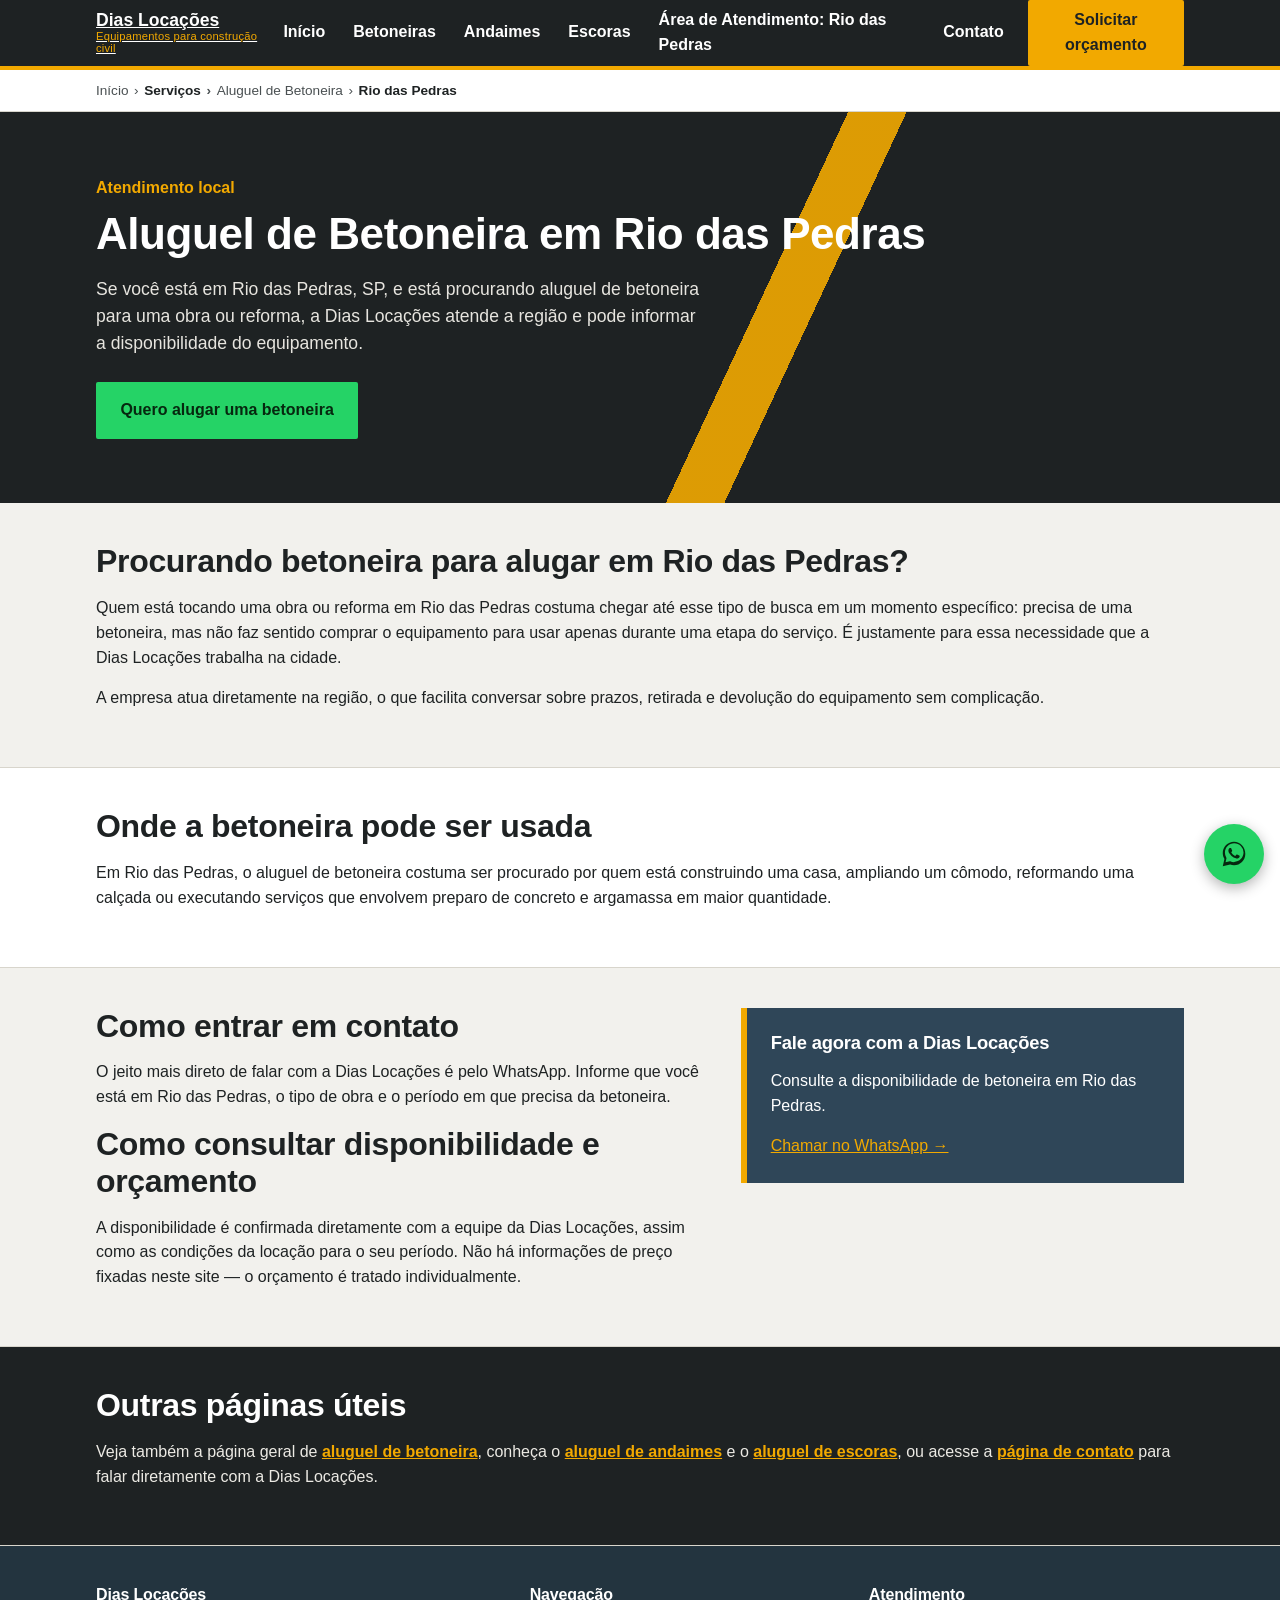
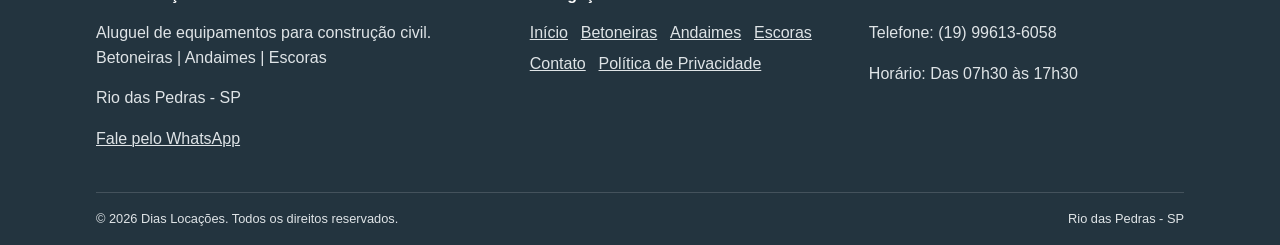
<file: aluguel-de-betoneira-rio-das-pedras/index.html>
<!DOCTYPE html>
<html lang="pt-BR">
<head>
<meta charset="UTF-8">
<meta name="viewport" content="width=device-width, initial-scale=1.0">
<title>Aluguel de Betoneira em Rio das Pedras | Dias Locações</title>
<meta name="description" content="Procura aluguel de betoneira em Rio das Pedras? A Dias Locações trabalha com locação de equipamentos para construção. Consulte disponibilidade.">
<meta name="robots" content="index, follow">
<link rel="canonical" href="https://SEU-USUARIO.github.io/dias-locacoes/aluguel-de-betoneira-rio-das-pedras">
<!-- Open Graph -->
<meta property="og:type" content="website">
<meta property="og:locale" content="pt_BR">
<meta property="og:site_name" content="Dias Locações">
<meta property="og:title" content="Aluguel de Betoneira em Rio das Pedras | Dias Locações">
<meta property="og:description" content="Procura aluguel de betoneira em Rio das Pedras? A Dias Locações trabalha com locação de equipamentos para construção. Consulte disponibilidade.">
<meta property="og:url" content="https://SEU-USUARIO.github.io/dias-locacoes/aluguel-de-betoneira-rio-das-pedras">
<meta property="og:image" content="https://SEU-USUARIO.github.io/dias-locacoes/assets/img/dias-locacoes.jpg">
<meta name="twitter:card" content="summary_large_image">
<link rel="icon" href="../assets/img/dias-locacoes-logo.svg" type="image/svg+xml">
<link rel="stylesheet" href="../assets/css/style.css">
<script type="application/ld+json">
{
  "@context": "https://schema.org",
  "@type": "Service",
  "serviceType": "Aluguel de Betoneira em Rio das Pedras",
  "name": "Aluguel de Betoneira em Rio das Pedras",
  "description": "Locação de betoneira para quem está em Rio das Pedras, SP.",
  "provider": {
    "@type": "LocalBusiness",
    "name": "Dias Locações"
  },
  "areaServed": {
    "@type": "City",
    "name": "Rio das Pedras"
  },
  "url": "https://SEU-USUARIO.github.io/dias-locacoes/aluguel-de-betoneira-rio-das-pedras"
}
</script>
<script type="application/ld+json">
{
  "@context": "https://schema.org",
  "@type": "BreadcrumbList",
  "itemListElement": [
    {
      "@type": "ListItem",
      "position": 1,
      "name": "Início",
      "item": "https://SEU-USUARIO.github.io/dias-locacoes/"
    },
    {
      "@type": "ListItem",
      "position": 2,
      "name": "Serviços"
    },
    {
      "@type": "ListItem",
      "position": 3,
      "name": "Aluguel de Betoneira",
      "item": "https://SEU-USUARIO.github.io/dias-locacoes/aluguel-de-betoneira"
    },
    {
      "@type": "ListItem",
      "position": 4,
      "name": "Rio das Pedras",
      "item": "https://SEU-USUARIO.github.io/dias-locacoes/aluguel-de-betoneira-rio-das-pedras"
    }
  ]
}
</script>
</head>
<body>
<a class="skip-link" href="#conteudo-principal">Pular para o conteúdo</a>
<header class="site-header">
  <div class="container">
    <a class="brand" href="../index.html">
      Dias Locações
      <span>Equipamentos para construção civil</span>
    </a>
    <button class="menu-toggle" aria-expanded="false" aria-controls="site-nav" aria-label="Abrir menu">
      <svg viewBox="0 0 24 24" fill="none" stroke="currentColor" stroke-width="2" aria-hidden="true">
        <line x1="3" y1="6" x2="21" y2="6"></line>
        <line x1="3" y1="12" x2="21" y2="12"></line>
        <line x1="3" y1="18" x2="21" y2="18"></line>
      </svg>
    </button>
    <nav id="site-nav" class="main-nav" aria-label="Menu principal">
      <ul>
        <li><a href="../index.html">Início</a></li>
        <li><a href="../aluguel-de-betoneira/index.html">Betoneiras</a></li>
        <li><a href="../aluguel-de-andaimes/index.html">Andaimes</a></li>
        <li><a href="../aluguel-de-escoras/index.html">Escoras</a></li>
        <li><a href="../aluguel-de-betoneira-rio-das-pedras/index.html">Área de Atendimento: Rio das Pedras</a></li>
        <li><a href="../contato/index.html">Contato</a></li>
        <li><a class="nav-cta" href="#" data-whatsapp="geral">Solicitar orçamento</a></li>
      </ul>
    </nav>
  </div>
</header>
<nav class="breadcrumbs" aria-label="Trilha de navegação">
  <div class="container">
    <ol>
      <li><a href="../index.html">Início</a></li>
      <li aria-current="page">Serviços</li>
      <li><a href="../aluguel-de-betoneira/index.html">Aluguel de Betoneira</a></li>
      <li aria-current="page">Rio das Pedras</li>
    </ol>
  </div>
</nav>
<main id="conteudo-principal">
<section class="hero">
  <div class="container">
    <p class="hero-eyebrow">Atendimento local</p>
    <h1>Aluguel de Betoneira em Rio das Pedras</h1>
    <p class="lead">Se você está em Rio das Pedras, SP, e está procurando aluguel de betoneira para uma obra ou reforma, a Dias Locações atende a região e pode informar a disponibilidade do equipamento.</p>
    <div class="hero-actions">
      <a class="btn btn-primary" href="#" data-whatsapp="betoneira">Quero alugar uma betoneira</a>
    </div>
  </div>
</section>

<section>
  <div class="container">
    <h2>Procurando betoneira para alugar em Rio das Pedras?</h2>
    <p>Quem está tocando uma obra ou reforma em Rio das Pedras costuma chegar até esse tipo de busca em um momento específico: precisa de uma betoneira, mas não faz sentido comprar o equipamento para usar apenas durante uma etapa do serviço. É justamente para essa necessidade que a Dias Locações trabalha na cidade.</p>
    <p>A empresa atua diretamente na região, o que facilita conversar sobre prazos, retirada e devolução do equipamento sem complicação.</p>
  </div>
</section>

<section class="section-alt">
  <div class="container">
    <h2>Onde a betoneira pode ser usada</h2>
    <p>Em Rio das Pedras, o aluguel de betoneira costuma ser procurado por quem está construindo uma casa, ampliando um cômodo, reformando uma calçada ou executando serviços que envolvem preparo de concreto e argamassa em maior quantidade.</p>
  </div>
</section>

<section>
  <div class="container two-col">
    <div>
      <h2>Como entrar em contato</h2>
      <p>O jeito mais direto de falar com a Dias Locações é pelo WhatsApp. Informe que você está em Rio das Pedras, o tipo de obra e o período em que precisa da betoneira.</p>
      <h2>Como consultar disponibilidade e orçamento</h2>
      <p>A disponibilidade é confirmada diretamente com a equipe da Dias Locações, assim como as condições da locação para o seu período. Não há informações de preço fixadas neste site — o orçamento é tratado individualmente.</p>
    </div>
    <div class="callout">
      <h3>Fale agora com a Dias Locações</h3>
      <p>Consulte a disponibilidade de betoneira em Rio das Pedras.</p>
      <a href="#" data-whatsapp="betoneira">Chamar no WhatsApp →</a>
    </div>
  </div>
</section>

<section class="section-alt related-services">
  <div class="container">
    <h2>Outras páginas úteis</h2>
    <p>Veja também a página geral de <a href="../aluguel-de-betoneira/index.html">aluguel de betoneira</a>, conheça o <a href="../aluguel-de-andaimes/index.html">aluguel de andaimes</a> e o <a href="../aluguel-de-escoras/index.html">aluguel de escoras</a>, ou acesse a <a href="../contato/index.html">página de contato</a> para falar diretamente com a Dias Locações.</p>
  </div>
</section>
</main><footer class="site-footer">
  <div class="container">
    <div class="footer-grid">
      <div>
        <h3>Dias Locações</h3>
        <p>Aluguel de equipamentos para construção civil.<br>Betoneiras | Andaimes | Escoras</p>
        <p><span data-config="city-state">Rio das Pedras - SP</span></p>
        <p><a href="#" data-whatsapp="geral">Fale pelo WhatsApp</a></p>
      </div>
      <div>
        <h3>Navegação</h3>
        <ul class="footer-services">
          <li><a href="../index.html">Início</a></li>
          <li><a href="../aluguel-de-betoneira/index.html">Betoneiras</a></li>
          <li><a href="../aluguel-de-andaimes/index.html">Andaimes</a></li>
          <li><a href="../aluguel-de-escoras/index.html">Escoras</a></li>
          <li><a href="../contato/index.html">Contato</a></li>
          <li><a href="../politica-de-privacidade/index.html">Política de Privacidade</a></li>
        </ul>
      </div>
      <div>
        <h3>Atendimento</h3>
        <p>Telefone: <span data-config="phone">[a preencher]</span></p>
        <p>Horário: <span data-config="opening-hours">[a preencher]</span></p>
      </div>
    </div>
    <div class="footer-legal">
      <span>&copy; <span id="ano-atual">2026</span> Dias Locações. Todos os direitos reservados.</span>
      <span>Rio das Pedras - SP</span>
    </div>
  </div>
</footer>
<a class="whatsapp-float" href="#" data-whatsapp="geral" aria-label="Conversar no WhatsApp">
  <svg viewBox="0 0 32 32" fill="currentColor" aria-hidden="true"><path d="M16.02 3C9.4 3 4 8.4 4 15.02c0 2.32.66 4.48 1.8 6.32L4 29l7.86-1.74a11.95 11.95 0 0 0 4.16.75h.01c6.63 0 12.02-5.4 12.02-12.02C28.05 8.4 22.65 3 16.02 3zm0 21.9c-1.44 0-2.84-.36-4.06-1.05l-.29-.17-4.66 1.03 1-4.53-.19-.3a9.9 9.9 0 0 1-1.5-5.36c0-5.47 4.45-9.92 9.93-9.92 2.66 0 5.15 1.03 7.02 2.9a9.86 9.86 0 0 1 2.9 7.03c0 5.47-4.45 9.92-9.92 9.92zm5.44-7.43c-.3-.15-1.76-.87-2.03-.97-.27-.1-.47-.15-.67.15-.2.3-.77.97-.94 1.17-.17.2-.35.22-.65.07-.3-.15-1.24-.46-2.37-1.47-.87-.78-1.46-1.74-1.63-2.04-.17-.3-.02-.46.13-.6.13-.13.3-.35.44-.52.15-.17.2-.3.3-.5.1-.2.05-.37-.02-.52-.07-.15-.67-1.6-.92-2.2-.24-.58-.49-.5-.67-.5-.17-.01-.37-.01-.57-.01-.2 0-.52.07-.8.37-.27.3-1.04 1.02-1.04 2.5s1.07 2.9 1.22 3.1c.15.2 2.1 3.2 5.08 4.49.71.31 1.26.49 1.69.63.71.23 1.35.2 1.86.12.57-.08 1.76-.72 2-1.42.25-.7.25-1.3.17-1.42-.07-.13-.27-.2-.57-.35z"/></svg>
</a>
<script>document.getElementById('ano-atual').textContent = new Date().getFullYear();</script>
<script src="../assets/js/config.js"></script>
<script src="../assets/js/main.js"></script>
</body>
</html>
</file>
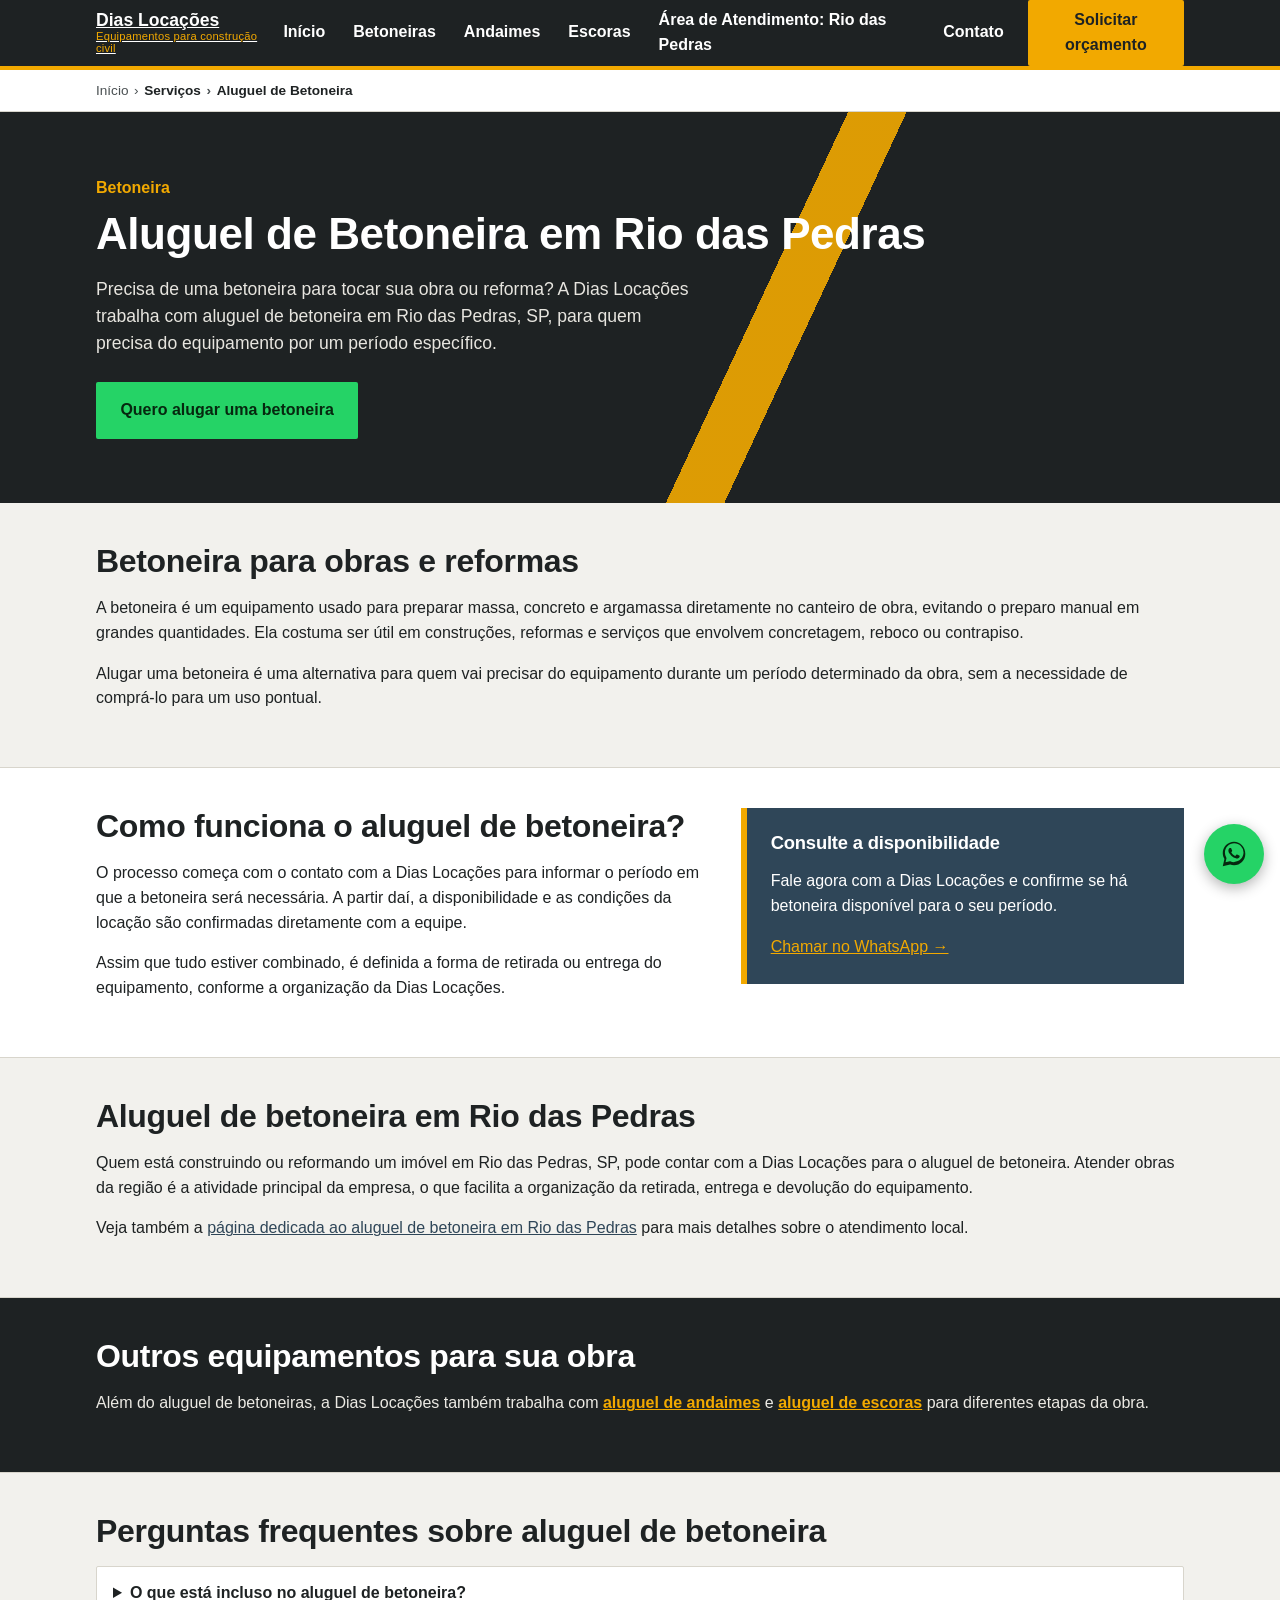
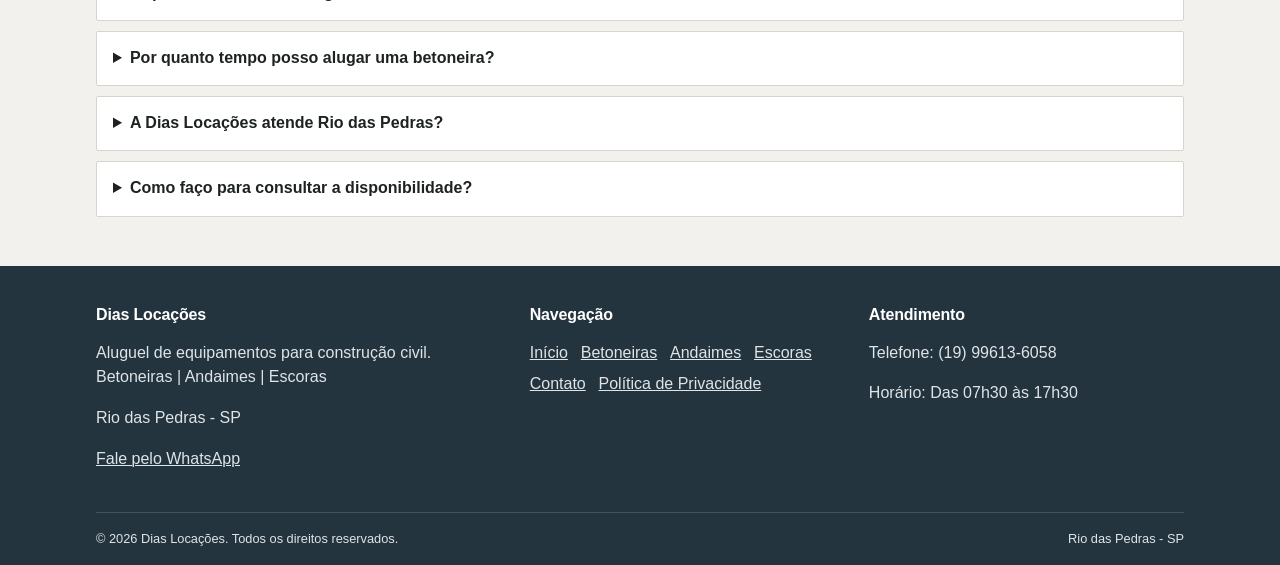
<file: aluguel-de-betoneira/index.html>
<!DOCTYPE html>
<html lang="pt-BR">
<head>
<meta charset="UTF-8">
<meta name="viewport" content="width=device-width, initial-scale=1.0">
<title>Aluguel de Betoneira em Rio das Pedras SP | Dias Locações</title>
<meta name="description" content="Precisa de uma betoneira para sua obra ou reforma? Consulte a Dias Locações em Rio das Pedras, SP, e solicite informações sobre aluguel de betoneira.">
<meta name="robots" content="index, follow">
<link rel="canonical" href="https://SEU-USUARIO.github.io/dias-locacoes/aluguel-de-betoneira">
<!-- Open Graph -->
<meta property="og:type" content="website">
<meta property="og:locale" content="pt_BR">
<meta property="og:site_name" content="Dias Locações">
<meta property="og:title" content="Aluguel de Betoneira em Rio das Pedras SP | Dias Locações">
<meta property="og:description" content="Precisa de uma betoneira para sua obra ou reforma? Consulte a Dias Locações em Rio das Pedras, SP, e solicite informações sobre aluguel de betoneira.">
<meta property="og:url" content="https://SEU-USUARIO.github.io/dias-locacoes/aluguel-de-betoneira">
<meta property="og:image" content="https://SEU-USUARIO.github.io/dias-locacoes/assets/img/dias-locacoes.jpg">
<meta name="twitter:card" content="summary_large_image">
<link rel="icon" href="../assets/img/dias-locacoes-logo.svg" type="image/svg+xml">
<link rel="stylesheet" href="../assets/css/style.css">
<script type="application/ld+json">
{
  "@context": "https://schema.org",
  "@type": "Service",
  "serviceType": "Aluguel de Betoneira",
  "name": "Aluguel de Betoneira",
  "description": "Locação de betoneira para obras e reformas em Rio das Pedras, SP.",
  "provider": {
    "@type": "LocalBusiness",
    "name": "Dias Locações"
  },
  "areaServed": {
    "@type": "City",
    "name": "Rio das Pedras"
  },
  "url": "https://SEU-USUARIO.github.io/dias-locacoes/aluguel-de-betoneira"
}
</script>
<script type="application/ld+json">
{
  "@context": "https://schema.org",
  "@type": "BreadcrumbList",
  "itemListElement": [
    {
      "@type": "ListItem",
      "position": 1,
      "name": "Início",
      "item": "https://SEU-USUARIO.github.io/dias-locacoes/"
    },
    {
      "@type": "ListItem",
      "position": 2,
      "name": "Serviços"
    },
    {
      "@type": "ListItem",
      "position": 3,
      "name": "Aluguel de Betoneira",
      "item": "https://SEU-USUARIO.github.io/dias-locacoes/aluguel-de-betoneira"
    }
  ]
}
</script>
<script type="application/ld+json">
{
  "@context": "https://schema.org",
  "@type": "FAQPage",
  "mainEntity": [
    {
      "@type": "Question",
      "name": "O que está incluso no aluguel de betoneira?",
      "acceptedAnswer": {
        "@type": "Answer",
        "text": "As condições da locação, incluindo o que está incluso, variam conforme a disponibilidade e devem ser confirmadas diretamente com a Dias Locações."
      }
    },
    {
      "@type": "Question",
      "name": "Por quanto tempo posso alugar uma betoneira?",
      "acceptedAnswer": {
        "@type": "Answer",
        "text": "O período de locação é combinado de acordo com a necessidade da sua obra. Consulte a Dias Locações para verificar prazos disponíveis."
      }
    },
    {
      "@type": "Question",
      "name": "A Dias Locações atende Rio das Pedras?",
      "acceptedAnswer": {
        "@type": "Answer",
        "text": "Sim, Rio das Pedras, SP, é a área de atendimento principal da Dias Locações."
      }
    },
    {
      "@type": "Question",
      "name": "Como faço para consultar a disponibilidade?",
      "acceptedAnswer": {
        "@type": "Answer",
        "text": "O caminho mais rápido é chamar a Dias Locações no WhatsApp e informar quando você precisa da betoneira."
      }
    }
  ]
}
</script>
</head>
<body>
<a class="skip-link" href="#conteudo-principal">Pular para o conteúdo</a>
<header class="site-header">
  <div class="container">
    <a class="brand" href="../index.html">
      Dias Locações
      <span>Equipamentos para construção civil</span>
    </a>
    <button class="menu-toggle" aria-expanded="false" aria-controls="site-nav" aria-label="Abrir menu">
      <svg viewBox="0 0 24 24" fill="none" stroke="currentColor" stroke-width="2" aria-hidden="true">
        <line x1="3" y1="6" x2="21" y2="6"></line>
        <line x1="3" y1="12" x2="21" y2="12"></line>
        <line x1="3" y1="18" x2="21" y2="18"></line>
      </svg>
    </button>
    <nav id="site-nav" class="main-nav" aria-label="Menu principal">
      <ul>
        <li><a href="../index.html">Início</a></li>
        <li><a href="../aluguel-de-betoneira/index.html">Betoneiras</a></li>
        <li><a href="../aluguel-de-andaimes/index.html">Andaimes</a></li>
        <li><a href="../aluguel-de-escoras/index.html">Escoras</a></li>
        <li><a href="../aluguel-de-betoneira-rio-das-pedras/index.html">Área de Atendimento: Rio das Pedras</a></li>
        <li><a href="../contato/index.html">Contato</a></li>
        <li><a class="nav-cta" href="#" data-whatsapp="geral">Solicitar orçamento</a></li>
      </ul>
    </nav>
  </div>
</header>
<nav class="breadcrumbs" aria-label="Trilha de navegação">
  <div class="container">
    <ol>
      <li><a href="../index.html">Início</a></li>
      <li aria-current="page">Serviços</li>
      <li aria-current="page">Aluguel de Betoneira</li>
    </ol>
  </div>
</nav>
<main id="conteudo-principal">
<section class="hero">
  <div class="container">
    <p class="hero-eyebrow">Betoneira</p>
    <h1>Aluguel de Betoneira em Rio das Pedras</h1>
    <p class="lead">Precisa de uma betoneira para tocar sua obra ou reforma? A Dias Locações trabalha com aluguel de betoneira em Rio das Pedras, SP, para quem precisa do equipamento por um período específico.</p>
    <div class="hero-actions">
      <a class="btn btn-primary" href="#" data-whatsapp="betoneira">Quero alugar uma betoneira</a>
    </div>
  </div>
</section>

<section>
  <div class="container">
    <h2>Betoneira para obras e reformas</h2>
    <p>A betoneira é um equipamento usado para preparar massa, concreto e argamassa diretamente no canteiro de obra, evitando o preparo manual em grandes quantidades. Ela costuma ser útil em construções, reformas e serviços que envolvem concretagem, reboco ou contrapiso.</p>
    <p>Alugar uma betoneira é uma alternativa para quem vai precisar do equipamento durante um período determinado da obra, sem a necessidade de comprá-lo para um uso pontual.</p>
  </div>
</section>

<section class="section-alt">
  <div class="container two-col">
    <div>
      <h2>Como funciona o aluguel de betoneira?</h2>
      <p>O processo começa com o contato com a Dias Locações para informar o período em que a betoneira será necessária. A partir daí, a disponibilidade e as condições da locação são confirmadas diretamente com a equipe.</p>
      <p>Assim que tudo estiver combinado, é definida a forma de retirada ou entrega do equipamento, conforme a organização da Dias Locações.</p>
    </div>
    <div class="callout">
      <h3>Consulte a disponibilidade</h3>
      <p>Fale agora com a Dias Locações e confirme se há betoneira disponível para o seu período.</p>
      <a href="#" data-whatsapp="betoneira">Chamar no WhatsApp →</a>
    </div>
  </div>
</section>

<section>
  <div class="container">
    <h2>Aluguel de betoneira em Rio das Pedras</h2>
    <p>Quem está construindo ou reformando um imóvel em Rio das Pedras, SP, pode contar com a Dias Locações para o aluguel de betoneira. Atender obras da região é a atividade principal da empresa, o que facilita a organização da retirada, entrega e devolução do equipamento.</p>
    <p>Veja também a <a href="../aluguel-de-betoneira-rio-das-pedras/index.html">página dedicada ao aluguel de betoneira em Rio das Pedras</a> para mais detalhes sobre o atendimento local.</p>
  </div>
</section>

<section class="section-alt related-services">
  <div class="container">
    <h2>Outros equipamentos para sua obra</h2>
    <p>Além do aluguel de betoneiras, a Dias Locações também trabalha com <a href="../aluguel-de-andaimes/index.html">aluguel de andaimes</a> e <a href="../aluguel-de-escoras/index.html">aluguel de escoras</a> para diferentes etapas da obra.</p>
  </div>
</section>

<section>
  <div class="container">
    <h2>Perguntas frequentes sobre aluguel de betoneira</h2>
    <div class="faq-list"><details><summary>O que está incluso no aluguel de betoneira?</summary><p>As condições da locação, incluindo o que está incluso, variam conforme a disponibilidade e devem ser confirmadas diretamente com a Dias Locações.</p></details><details><summary>Por quanto tempo posso alugar uma betoneira?</summary><p>O período de locação é combinado de acordo com a necessidade da sua obra. Consulte a Dias Locações para verificar prazos disponíveis.</p></details><details><summary>A Dias Locações atende Rio das Pedras?</summary><p>Sim, Rio das Pedras, SP, é a área de atendimento principal da Dias Locações.</p></details><details><summary>Como faço para consultar a disponibilidade?</summary><p>O caminho mais rápido é chamar a Dias Locações no WhatsApp e informar quando você precisa da betoneira.</p></details></div>
  </div>
</section>
</main><footer class="site-footer">
  <div class="container">
    <div class="footer-grid">
      <div>
        <h3>Dias Locações</h3>
        <p>Aluguel de equipamentos para construção civil.<br>Betoneiras | Andaimes | Escoras</p>
        <p><span data-config="city-state">Rio das Pedras - SP</span></p>
        <p><a href="#" data-whatsapp="geral">Fale pelo WhatsApp</a></p>
      </div>
      <div>
        <h3>Navegação</h3>
        <ul class="footer-services">
          <li><a href="../index.html">Início</a></li>
          <li><a href="../aluguel-de-betoneira/index.html">Betoneiras</a></li>
          <li><a href="../aluguel-de-andaimes/index.html">Andaimes</a></li>
          <li><a href="../aluguel-de-escoras/index.html">Escoras</a></li>
          <li><a href="../contato/index.html">Contato</a></li>
          <li><a href="../politica-de-privacidade/index.html">Política de Privacidade</a></li>
        </ul>
      </div>
      <div>
        <h3>Atendimento</h3>
        <p>Telefone: <span data-config="phone">[a preencher]</span></p>
        <p>Horário: <span data-config="opening-hours">[a preencher]</span></p>
      </div>
    </div>
    <div class="footer-legal">
      <span>&copy; <span id="ano-atual">2026</span> Dias Locações. Todos os direitos reservados.</span>
      <span>Rio das Pedras - SP</span>
    </div>
  </div>
</footer>
<a class="whatsapp-float" href="#" data-whatsapp="geral" aria-label="Conversar no WhatsApp">
  <svg viewBox="0 0 32 32" fill="currentColor" aria-hidden="true"><path d="M16.02 3C9.4 3 4 8.4 4 15.02c0 2.32.66 4.48 1.8 6.32L4 29l7.86-1.74a11.95 11.95 0 0 0 4.16.75h.01c6.63 0 12.02-5.4 12.02-12.02C28.05 8.4 22.65 3 16.02 3zm0 21.9c-1.44 0-2.84-.36-4.06-1.05l-.29-.17-4.66 1.03 1-4.53-.19-.3a9.9 9.9 0 0 1-1.5-5.36c0-5.47 4.45-9.92 9.93-9.92 2.66 0 5.15 1.03 7.02 2.9a9.86 9.86 0 0 1 2.9 7.03c0 5.47-4.45 9.92-9.92 9.92zm5.44-7.43c-.3-.15-1.76-.87-2.03-.97-.27-.1-.47-.15-.67.15-.2.3-.77.97-.94 1.17-.17.2-.35.22-.65.07-.3-.15-1.24-.46-2.37-1.47-.87-.78-1.46-1.74-1.63-2.04-.17-.3-.02-.46.13-.6.13-.13.3-.35.44-.52.15-.17.2-.3.3-.5.1-.2.05-.37-.02-.52-.07-.15-.67-1.6-.92-2.2-.24-.58-.49-.5-.67-.5-.17-.01-.37-.01-.57-.01-.2 0-.52.07-.8.37-.27.3-1.04 1.02-1.04 2.5s1.07 2.9 1.22 3.1c.15.2 2.1 3.2 5.08 4.49.71.31 1.26.49 1.69.63.71.23 1.35.2 1.86.12.57-.08 1.76-.72 2-1.42.25-.7.25-1.3.17-1.42-.07-.13-.27-.2-.57-.35z"/></svg>
</a>
<script>document.getElementById('ano-atual').textContent = new Date().getFullYear();</script>
<script src="../assets/js/config.js"></script>
<script src="../assets/js/main.js"></script>
</body>
</html>
</file>
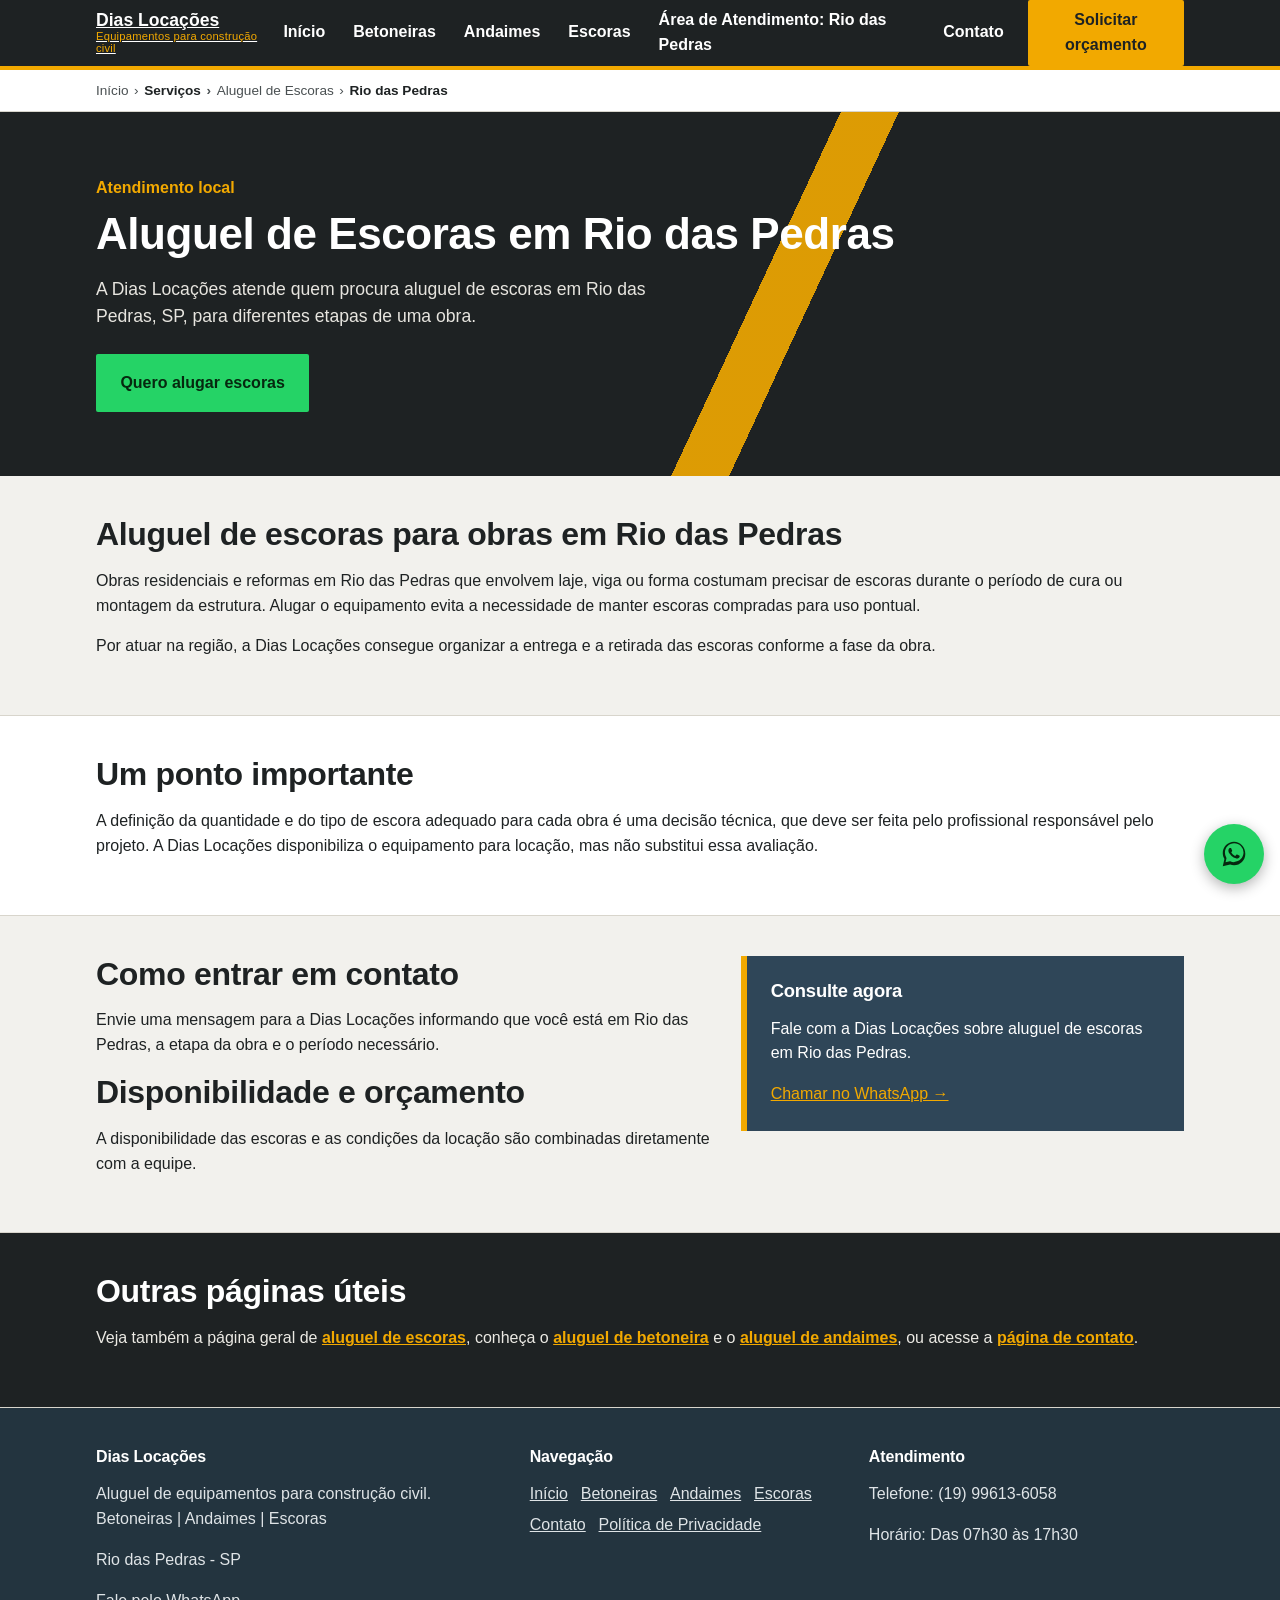
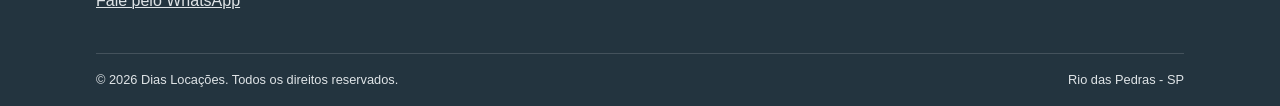
<file: aluguel-de-escoras-rio-das-pedras/index.html>
<!DOCTYPE html>
<html lang="pt-BR">
<head>
<meta charset="UTF-8">
<meta name="viewport" content="width=device-width, initial-scale=1.0">
<title>Aluguel de Escoras em Rio das Pedras | Dias Locações</title>
<meta name="description" content="Procura aluguel de escoras em Rio das Pedras, SP? Consulte a Dias Locações para informações, disponibilidade e orçamento.">
<meta name="robots" content="index, follow">
<link rel="canonical" href="https://SEU-USUARIO.github.io/dias-locacoes/aluguel-de-escoras-rio-das-pedras">
<!-- Open Graph -->
<meta property="og:type" content="website">
<meta property="og:locale" content="pt_BR">
<meta property="og:site_name" content="Dias Locações">
<meta property="og:title" content="Aluguel de Escoras em Rio das Pedras | Dias Locações">
<meta property="og:description" content="Procura aluguel de escoras em Rio das Pedras, SP? Consulte a Dias Locações para informações, disponibilidade e orçamento.">
<meta property="og:url" content="https://SEU-USUARIO.github.io/dias-locacoes/aluguel-de-escoras-rio-das-pedras">
<meta property="og:image" content="https://SEU-USUARIO.github.io/dias-locacoes/assets/img/dias-locacoes.jpg">
<meta name="twitter:card" content="summary_large_image">
<link rel="icon" href="../assets/img/dias-locacoes-logo.svg" type="image/svg+xml">
<link rel="stylesheet" href="../assets/css/style.css">
<script type="application/ld+json">
{
  "@context": "https://schema.org",
  "@type": "Service",
  "serviceType": "Aluguel de Escoras em Rio das Pedras",
  "name": "Aluguel de Escoras em Rio das Pedras",
  "description": "Locação de escoras para quem está em Rio das Pedras, SP.",
  "provider": {
    "@type": "LocalBusiness",
    "name": "Dias Locações"
  },
  "areaServed": {
    "@type": "City",
    "name": "Rio das Pedras"
  },
  "url": "https://SEU-USUARIO.github.io/dias-locacoes/aluguel-de-escoras-rio-das-pedras"
}
</script>
<script type="application/ld+json">
{
  "@context": "https://schema.org",
  "@type": "BreadcrumbList",
  "itemListElement": [
    {
      "@type": "ListItem",
      "position": 1,
      "name": "Início",
      "item": "https://SEU-USUARIO.github.io/dias-locacoes/"
    },
    {
      "@type": "ListItem",
      "position": 2,
      "name": "Serviços"
    },
    {
      "@type": "ListItem",
      "position": 3,
      "name": "Aluguel de Escoras",
      "item": "https://SEU-USUARIO.github.io/dias-locacoes/aluguel-de-escoras"
    },
    {
      "@type": "ListItem",
      "position": 4,
      "name": "Rio das Pedras",
      "item": "https://SEU-USUARIO.github.io/dias-locacoes/aluguel-de-escoras-rio-das-pedras"
    }
  ]
}
</script>
</head>
<body>
<a class="skip-link" href="#conteudo-principal">Pular para o conteúdo</a>
<header class="site-header">
  <div class="container">
    <a class="brand" href="../index.html">
      Dias Locações
      <span>Equipamentos para construção civil</span>
    </a>
    <button class="menu-toggle" aria-expanded="false" aria-controls="site-nav" aria-label="Abrir menu">
      <svg viewBox="0 0 24 24" fill="none" stroke="currentColor" stroke-width="2" aria-hidden="true">
        <line x1="3" y1="6" x2="21" y2="6"></line>
        <line x1="3" y1="12" x2="21" y2="12"></line>
        <line x1="3" y1="18" x2="21" y2="18"></line>
      </svg>
    </button>
    <nav id="site-nav" class="main-nav" aria-label="Menu principal">
      <ul>
        <li><a href="../index.html">Início</a></li>
        <li><a href="../aluguel-de-betoneira/index.html">Betoneiras</a></li>
        <li><a href="../aluguel-de-andaimes/index.html">Andaimes</a></li>
        <li><a href="../aluguel-de-escoras/index.html">Escoras</a></li>
        <li><a href="../aluguel-de-betoneira-rio-das-pedras/index.html">Área de Atendimento: Rio das Pedras</a></li>
        <li><a href="../contato/index.html">Contato</a></li>
        <li><a class="nav-cta" href="#" data-whatsapp="geral">Solicitar orçamento</a></li>
      </ul>
    </nav>
  </div>
</header>
<nav class="breadcrumbs" aria-label="Trilha de navegação">
  <div class="container">
    <ol>
      <li><a href="../index.html">Início</a></li>
      <li aria-current="page">Serviços</li>
      <li><a href="../aluguel-de-escoras/index.html">Aluguel de Escoras</a></li>
      <li aria-current="page">Rio das Pedras</li>
    </ol>
  </div>
</nav>
<main id="conteudo-principal">
<section class="hero">
  <div class="container">
    <p class="hero-eyebrow">Atendimento local</p>
    <h1>Aluguel de Escoras em Rio das Pedras</h1>
    <p class="lead">A Dias Locações atende quem procura aluguel de escoras em Rio das Pedras, SP, para diferentes etapas de uma obra.</p>
    <div class="hero-actions">
      <a class="btn btn-primary" href="#" data-whatsapp="escoras">Quero alugar escoras</a>
    </div>
  </div>
</section>

<section>
  <div class="container">
    <h2>Aluguel de escoras para obras em Rio das Pedras</h2>
    <p>Obras residenciais e reformas em Rio das Pedras que envolvem laje, viga ou forma costumam precisar de escoras durante o período de cura ou montagem da estrutura. Alugar o equipamento evita a necessidade de manter escoras compradas para uso pontual.</p>
    <p>Por atuar na região, a Dias Locações consegue organizar a entrega e a retirada das escoras conforme a fase da obra.</p>
  </div>
</section>

<section class="section-alt">
  <div class="container">
    <h2>Um ponto importante</h2>
    <p>A definição da quantidade e do tipo de escora adequado para cada obra é uma decisão técnica, que deve ser feita pelo profissional responsável pelo projeto. A Dias Locações disponibiliza o equipamento para locação, mas não substitui essa avaliação.</p>
  </div>
</section>

<section>
  <div class="container two-col">
    <div>
      <h2>Como entrar em contato</h2>
      <p>Envie uma mensagem para a Dias Locações informando que você está em Rio das Pedras, a etapa da obra e o período necessário.</p>
      <h2>Disponibilidade e orçamento</h2>
      <p>A disponibilidade das escoras e as condições da locação são combinadas diretamente com a equipe.</p>
    </div>
    <div class="callout">
      <h3>Consulte agora</h3>
      <p>Fale com a Dias Locações sobre aluguel de escoras em Rio das Pedras.</p>
      <a href="#" data-whatsapp="escoras">Chamar no WhatsApp →</a>
    </div>
  </div>
</section>

<section class="section-alt related-services">
  <div class="container">
    <h2>Outras páginas úteis</h2>
    <p>Veja também a página geral de <a href="../aluguel-de-escoras/index.html">aluguel de escoras</a>, conheça o <a href="../aluguel-de-betoneira/index.html">aluguel de betoneira</a> e o <a href="../aluguel-de-andaimes/index.html">aluguel de andaimes</a>, ou acesse a <a href="../contato/index.html">página de contato</a>.</p>
  </div>
</section>
</main><footer class="site-footer">
  <div class="container">
    <div class="footer-grid">
      <div>
        <h3>Dias Locações</h3>
        <p>Aluguel de equipamentos para construção civil.<br>Betoneiras | Andaimes | Escoras</p>
        <p><span data-config="city-state">Rio das Pedras - SP</span></p>
        <p><a href="#" data-whatsapp="geral">Fale pelo WhatsApp</a></p>
      </div>
      <div>
        <h3>Navegação</h3>
        <ul class="footer-services">
          <li><a href="../index.html">Início</a></li>
          <li><a href="../aluguel-de-betoneira/index.html">Betoneiras</a></li>
          <li><a href="../aluguel-de-andaimes/index.html">Andaimes</a></li>
          <li><a href="../aluguel-de-escoras/index.html">Escoras</a></li>
          <li><a href="../contato/index.html">Contato</a></li>
          <li><a href="../politica-de-privacidade/index.html">Política de Privacidade</a></li>
        </ul>
      </div>
      <div>
        <h3>Atendimento</h3>
        <p>Telefone: <span data-config="phone">[a preencher]</span></p>
        <p>Horário: <span data-config="opening-hours">[a preencher]</span></p>
      </div>
    </div>
    <div class="footer-legal">
      <span>&copy; <span id="ano-atual">2026</span> Dias Locações. Todos os direitos reservados.</span>
      <span>Rio das Pedras - SP</span>
    </div>
  </div>
</footer>
<a class="whatsapp-float" href="#" data-whatsapp="geral" aria-label="Conversar no WhatsApp">
  <svg viewBox="0 0 32 32" fill="currentColor" aria-hidden="true"><path d="M16.02 3C9.4 3 4 8.4 4 15.02c0 2.32.66 4.48 1.8 6.32L4 29l7.86-1.74a11.95 11.95 0 0 0 4.16.75h.01c6.63 0 12.02-5.4 12.02-12.02C28.05 8.4 22.65 3 16.02 3zm0 21.9c-1.44 0-2.84-.36-4.06-1.05l-.29-.17-4.66 1.03 1-4.53-.19-.3a9.9 9.9 0 0 1-1.5-5.36c0-5.47 4.45-9.92 9.93-9.92 2.66 0 5.15 1.03 7.02 2.9a9.86 9.86 0 0 1 2.9 7.03c0 5.47-4.45 9.92-9.92 9.92zm5.44-7.43c-.3-.15-1.76-.87-2.03-.97-.27-.1-.47-.15-.67.15-.2.3-.77.97-.94 1.17-.17.2-.35.22-.65.07-.3-.15-1.24-.46-2.37-1.47-.87-.78-1.46-1.74-1.63-2.04-.17-.3-.02-.46.13-.6.13-.13.3-.35.44-.52.15-.17.2-.3.3-.5.1-.2.05-.37-.02-.52-.07-.15-.67-1.6-.92-2.2-.24-.58-.49-.5-.67-.5-.17-.01-.37-.01-.57-.01-.2 0-.52.07-.8.37-.27.3-1.04 1.02-1.04 2.5s1.07 2.9 1.22 3.1c.15.2 2.1 3.2 5.08 4.49.71.31 1.26.49 1.69.63.71.23 1.35.2 1.86.12.57-.08 1.76-.72 2-1.42.25-.7.25-1.3.17-1.42-.07-.13-.27-.2-.57-.35z"/></svg>
</a>
<script>document.getElementById('ano-atual').textContent = new Date().getFullYear();</script>
<script src="../assets/js/config.js"></script>
<script src="../assets/js/main.js"></script>
</body>
</html>
</file>
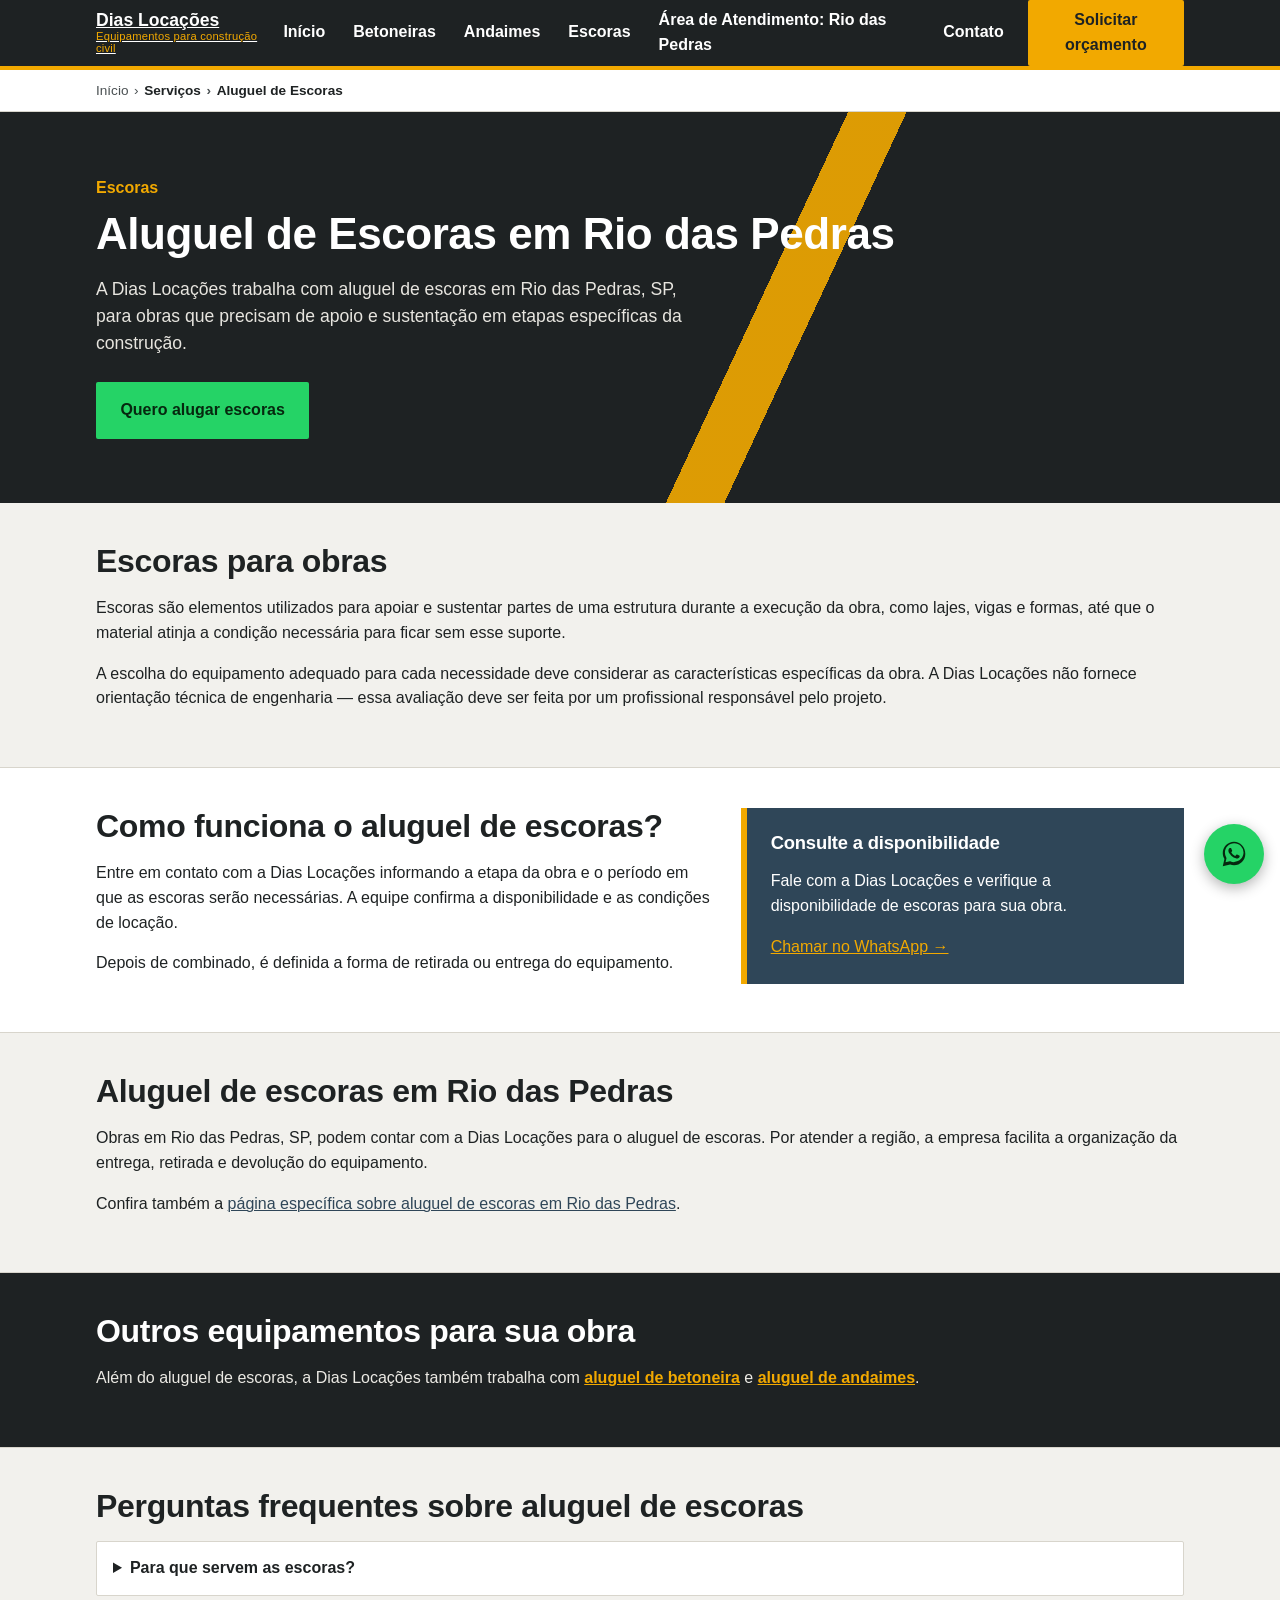
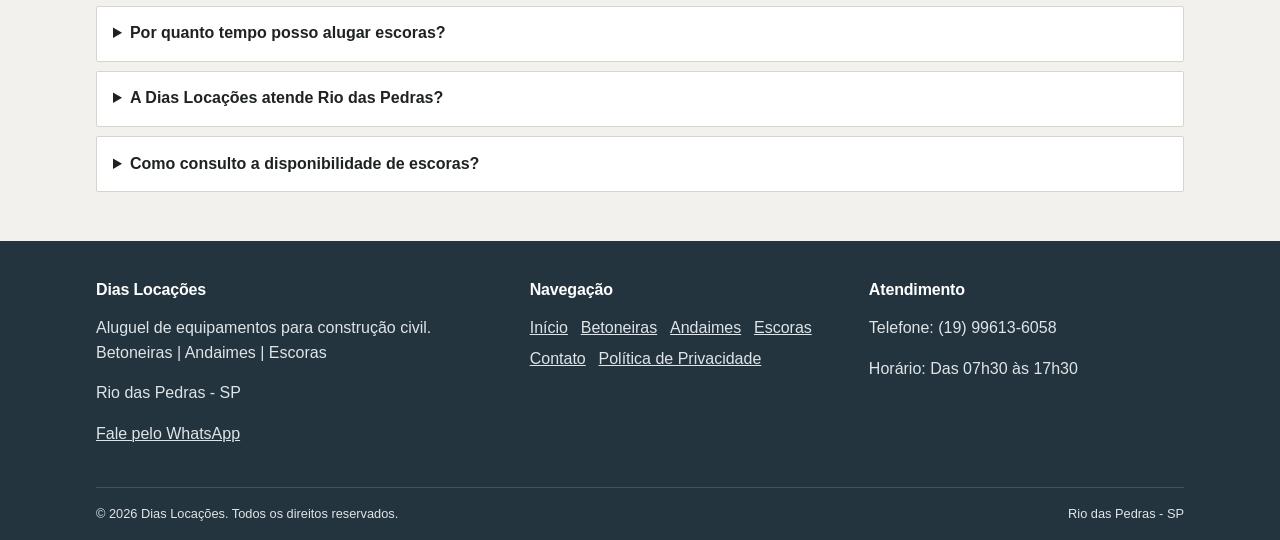
<file: aluguel-de-escoras/index.html>
<!DOCTYPE html>
<html lang="pt-BR">
<head>
<meta charset="UTF-8">
<meta name="viewport" content="width=device-width, initial-scale=1.0">
<title>Aluguel de Escoras em Rio das Pedras SP | Dias Locações</title>
<meta name="description" content="Aluguel de escoras para obras e reformas em Rio das Pedras, SP. Consulte a disponibilidade e solicite informações à Dias Locações.">
<meta name="robots" content="index, follow">
<link rel="canonical" href="https://SEU-USUARIO.github.io/dias-locacoes/aluguel-de-escoras">
<!-- Open Graph -->
<meta property="og:type" content="website">
<meta property="og:locale" content="pt_BR">
<meta property="og:site_name" content="Dias Locações">
<meta property="og:title" content="Aluguel de Escoras em Rio das Pedras SP | Dias Locações">
<meta property="og:description" content="Aluguel de escoras para obras e reformas em Rio das Pedras, SP. Consulte a disponibilidade e solicite informações à Dias Locações.">
<meta property="og:url" content="https://SEU-USUARIO.github.io/dias-locacoes/aluguel-de-escoras">
<meta property="og:image" content="https://SEU-USUARIO.github.io/dias-locacoes/assets/img/dias-locacoes.jpg">
<meta name="twitter:card" content="summary_large_image">
<link rel="icon" href="../assets/img/dias-locacoes-logo.svg" type="image/svg+xml">
<link rel="stylesheet" href="../assets/css/style.css">
<script type="application/ld+json">
{
  "@context": "https://schema.org",
  "@type": "Service",
  "serviceType": "Aluguel de Escoras",
  "name": "Aluguel de Escoras",
  "description": "Locação de escoras para obras em Rio das Pedras, SP.",
  "provider": {
    "@type": "LocalBusiness",
    "name": "Dias Locações"
  },
  "areaServed": {
    "@type": "City",
    "name": "Rio das Pedras"
  },
  "url": "https://SEU-USUARIO.github.io/dias-locacoes/aluguel-de-escoras"
}
</script>
<script type="application/ld+json">
{
  "@context": "https://schema.org",
  "@type": "BreadcrumbList",
  "itemListElement": [
    {
      "@type": "ListItem",
      "position": 1,
      "name": "Início",
      "item": "https://SEU-USUARIO.github.io/dias-locacoes/"
    },
    {
      "@type": "ListItem",
      "position": 2,
      "name": "Serviços"
    },
    {
      "@type": "ListItem",
      "position": 3,
      "name": "Aluguel de Escoras",
      "item": "https://SEU-USUARIO.github.io/dias-locacoes/aluguel-de-escoras"
    }
  ]
}
</script>
<script type="application/ld+json">
{
  "@context": "https://schema.org",
  "@type": "FAQPage",
  "mainEntity": [
    {
      "@type": "Question",
      "name": "Para que servem as escoras?",
      "acceptedAnswer": {
        "@type": "Answer",
        "text": "As escoras são utilizadas para apoiar e sustentar estruturas durante etapas de uma obra, como lajes e formas, enquanto o material ainda está em processo de cura ou montagem."
      }
    },
    {
      "@type": "Question",
      "name": "Por quanto tempo posso alugar escoras?",
      "acceptedAnswer": {
        "@type": "Answer",
        "text": "O período de locação é combinado de acordo com a etapa da obra. Consulte a Dias Locações para verificar prazos disponíveis."
      }
    },
    {
      "@type": "Question",
      "name": "A Dias Locações atende Rio das Pedras?",
      "acceptedAnswer": {
        "@type": "Answer",
        "text": "Sim, Rio das Pedras, SP, é a área de atendimento principal da Dias Locações."
      }
    },
    {
      "@type": "Question",
      "name": "Como consulto a disponibilidade de escoras?",
      "acceptedAnswer": {
        "@type": "Answer",
        "text": "Envie uma mensagem para a Dias Locações pelo WhatsApp informando a quantidade e o período necessário."
      }
    }
  ]
}
</script>
</head>
<body>
<a class="skip-link" href="#conteudo-principal">Pular para o conteúdo</a>
<header class="site-header">
  <div class="container">
    <a class="brand" href="../index.html">
      Dias Locações
      <span>Equipamentos para construção civil</span>
    </a>
    <button class="menu-toggle" aria-expanded="false" aria-controls="site-nav" aria-label="Abrir menu">
      <svg viewBox="0 0 24 24" fill="none" stroke="currentColor" stroke-width="2" aria-hidden="true">
        <line x1="3" y1="6" x2="21" y2="6"></line>
        <line x1="3" y1="12" x2="21" y2="12"></line>
        <line x1="3" y1="18" x2="21" y2="18"></line>
      </svg>
    </button>
    <nav id="site-nav" class="main-nav" aria-label="Menu principal">
      <ul>
        <li><a href="../index.html">Início</a></li>
        <li><a href="../aluguel-de-betoneira/index.html">Betoneiras</a></li>
        <li><a href="../aluguel-de-andaimes/index.html">Andaimes</a></li>
        <li><a href="../aluguel-de-escoras/index.html">Escoras</a></li>
        <li><a href="../aluguel-de-betoneira-rio-das-pedras/index.html">Área de Atendimento: Rio das Pedras</a></li>
        <li><a href="../contato/index.html">Contato</a></li>
        <li><a class="nav-cta" href="#" data-whatsapp="geral">Solicitar orçamento</a></li>
      </ul>
    </nav>
  </div>
</header>
<nav class="breadcrumbs" aria-label="Trilha de navegação">
  <div class="container">
    <ol>
      <li><a href="../index.html">Início</a></li>
      <li aria-current="page">Serviços</li>
      <li aria-current="page">Aluguel de Escoras</li>
    </ol>
  </div>
</nav>
<main id="conteudo-principal">
<section class="hero">
  <div class="container">
    <p class="hero-eyebrow">Escoras</p>
    <h1>Aluguel de Escoras em Rio das Pedras</h1>
    <p class="lead">A Dias Locações trabalha com aluguel de escoras em Rio das Pedras, SP, para obras que precisam de apoio e sustentação em etapas específicas da construção.</p>
    <div class="hero-actions">
      <a class="btn btn-primary" href="#" data-whatsapp="escoras">Quero alugar escoras</a>
    </div>
  </div>
</section>

<section>
  <div class="container">
    <h2>Escoras para obras</h2>
    <p>Escoras são elementos utilizados para apoiar e sustentar partes de uma estrutura durante a execução da obra, como lajes, vigas e formas, até que o material atinja a condição necessária para ficar sem esse suporte.</p>
    <p>A escolha do equipamento adequado para cada necessidade deve considerar as características específicas da obra. A Dias Locações não fornece orientação técnica de engenharia — essa avaliação deve ser feita por um profissional responsável pelo projeto.</p>
  </div>
</section>

<section class="section-alt">
  <div class="container two-col">
    <div>
      <h2>Como funciona o aluguel de escoras?</h2>
      <p>Entre em contato com a Dias Locações informando a etapa da obra e o período em que as escoras serão necessárias. A equipe confirma a disponibilidade e as condições de locação.</p>
      <p>Depois de combinado, é definida a forma de retirada ou entrega do equipamento.</p>
    </div>
    <div class="callout">
      <h3>Consulte a disponibilidade</h3>
      <p>Fale com a Dias Locações e verifique a disponibilidade de escoras para sua obra.</p>
      <a href="#" data-whatsapp="escoras">Chamar no WhatsApp →</a>
    </div>
  </div>
</section>

<section>
  <div class="container">
    <h2>Aluguel de escoras em Rio das Pedras</h2>
    <p>Obras em Rio das Pedras, SP, podem contar com a Dias Locações para o aluguel de escoras. Por atender a região, a empresa facilita a organização da entrega, retirada e devolução do equipamento.</p>
    <p>Confira também a <a href="../aluguel-de-escoras-rio-das-pedras/index.html">página específica sobre aluguel de escoras em Rio das Pedras</a>.</p>
  </div>
</section>

<section class="section-alt related-services">
  <div class="container">
    <h2>Outros equipamentos para sua obra</h2>
    <p>Além do aluguel de escoras, a Dias Locações também trabalha com <a href="../aluguel-de-betoneira/index.html">aluguel de betoneira</a> e <a href="../aluguel-de-andaimes/index.html">aluguel de andaimes</a>.</p>
  </div>
</section>

<section>
  <div class="container">
    <h2>Perguntas frequentes sobre aluguel de escoras</h2>
    <div class="faq-list"><details><summary>Para que servem as escoras?</summary><p>As escoras são utilizadas para apoiar e sustentar estruturas durante etapas de uma obra, como lajes e formas, enquanto o material ainda está em processo de cura ou montagem.</p></details><details><summary>Por quanto tempo posso alugar escoras?</summary><p>O período de locação é combinado de acordo com a etapa da obra. Consulte a Dias Locações para verificar prazos disponíveis.</p></details><details><summary>A Dias Locações atende Rio das Pedras?</summary><p>Sim, Rio das Pedras, SP, é a área de atendimento principal da Dias Locações.</p></details><details><summary>Como consulto a disponibilidade de escoras?</summary><p>Envie uma mensagem para a Dias Locações pelo WhatsApp informando a quantidade e o período necessário.</p></details></div>
  </div>
</section>
</main><footer class="site-footer">
  <div class="container">
    <div class="footer-grid">
      <div>
        <h3>Dias Locações</h3>
        <p>Aluguel de equipamentos para construção civil.<br>Betoneiras | Andaimes | Escoras</p>
        <p><span data-config="city-state">Rio das Pedras - SP</span></p>
        <p><a href="#" data-whatsapp="geral">Fale pelo WhatsApp</a></p>
      </div>
      <div>
        <h3>Navegação</h3>
        <ul class="footer-services">
          <li><a href="../index.html">Início</a></li>
          <li><a href="../aluguel-de-betoneira/index.html">Betoneiras</a></li>
          <li><a href="../aluguel-de-andaimes/index.html">Andaimes</a></li>
          <li><a href="../aluguel-de-escoras/index.html">Escoras</a></li>
          <li><a href="../contato/index.html">Contato</a></li>
          <li><a href="../politica-de-privacidade/index.html">Política de Privacidade</a></li>
        </ul>
      </div>
      <div>
        <h3>Atendimento</h3>
        <p>Telefone: <span data-config="phone">[a preencher]</span></p>
        <p>Horário: <span data-config="opening-hours">[a preencher]</span></p>
      </div>
    </div>
    <div class="footer-legal">
      <span>&copy; <span id="ano-atual">2026</span> Dias Locações. Todos os direitos reservados.</span>
      <span>Rio das Pedras - SP</span>
    </div>
  </div>
</footer>
<a class="whatsapp-float" href="#" data-whatsapp="geral" aria-label="Conversar no WhatsApp">
  <svg viewBox="0 0 32 32" fill="currentColor" aria-hidden="true"><path d="M16.02 3C9.4 3 4 8.4 4 15.02c0 2.32.66 4.48 1.8 6.32L4 29l7.86-1.74a11.95 11.95 0 0 0 4.16.75h.01c6.63 0 12.02-5.4 12.02-12.02C28.05 8.4 22.65 3 16.02 3zm0 21.9c-1.44 0-2.84-.36-4.06-1.05l-.29-.17-4.66 1.03 1-4.53-.19-.3a9.9 9.9 0 0 1-1.5-5.36c0-5.47 4.45-9.92 9.93-9.92 2.66 0 5.15 1.03 7.02 2.9a9.86 9.86 0 0 1 2.9 7.03c0 5.47-4.45 9.92-9.92 9.92zm5.44-7.43c-.3-.15-1.76-.87-2.03-.97-.27-.1-.47-.15-.67.15-.2.3-.77.97-.94 1.17-.17.2-.35.22-.65.07-.3-.15-1.24-.46-2.37-1.47-.87-.78-1.46-1.74-1.63-2.04-.17-.3-.02-.46.13-.6.13-.13.3-.35.44-.52.15-.17.2-.3.3-.5.1-.2.05-.37-.02-.52-.07-.15-.67-1.6-.92-2.2-.24-.58-.49-.5-.67-.5-.17-.01-.37-.01-.57-.01-.2 0-.52.07-.8.37-.27.3-1.04 1.02-1.04 2.5s1.07 2.9 1.22 3.1c.15.2 2.1 3.2 5.08 4.49.71.31 1.26.49 1.69.63.71.23 1.35.2 1.86.12.57-.08 1.76-.72 2-1.42.25-.7.25-1.3.17-1.42-.07-.13-.27-.2-.57-.35z"/></svg>
</a>
<script>document.getElementById('ano-atual').textContent = new Date().getFullYear();</script>
<script src="../assets/js/config.js"></script>
<script src="../assets/js/main.js"></script>
</body>
</html>
</file>
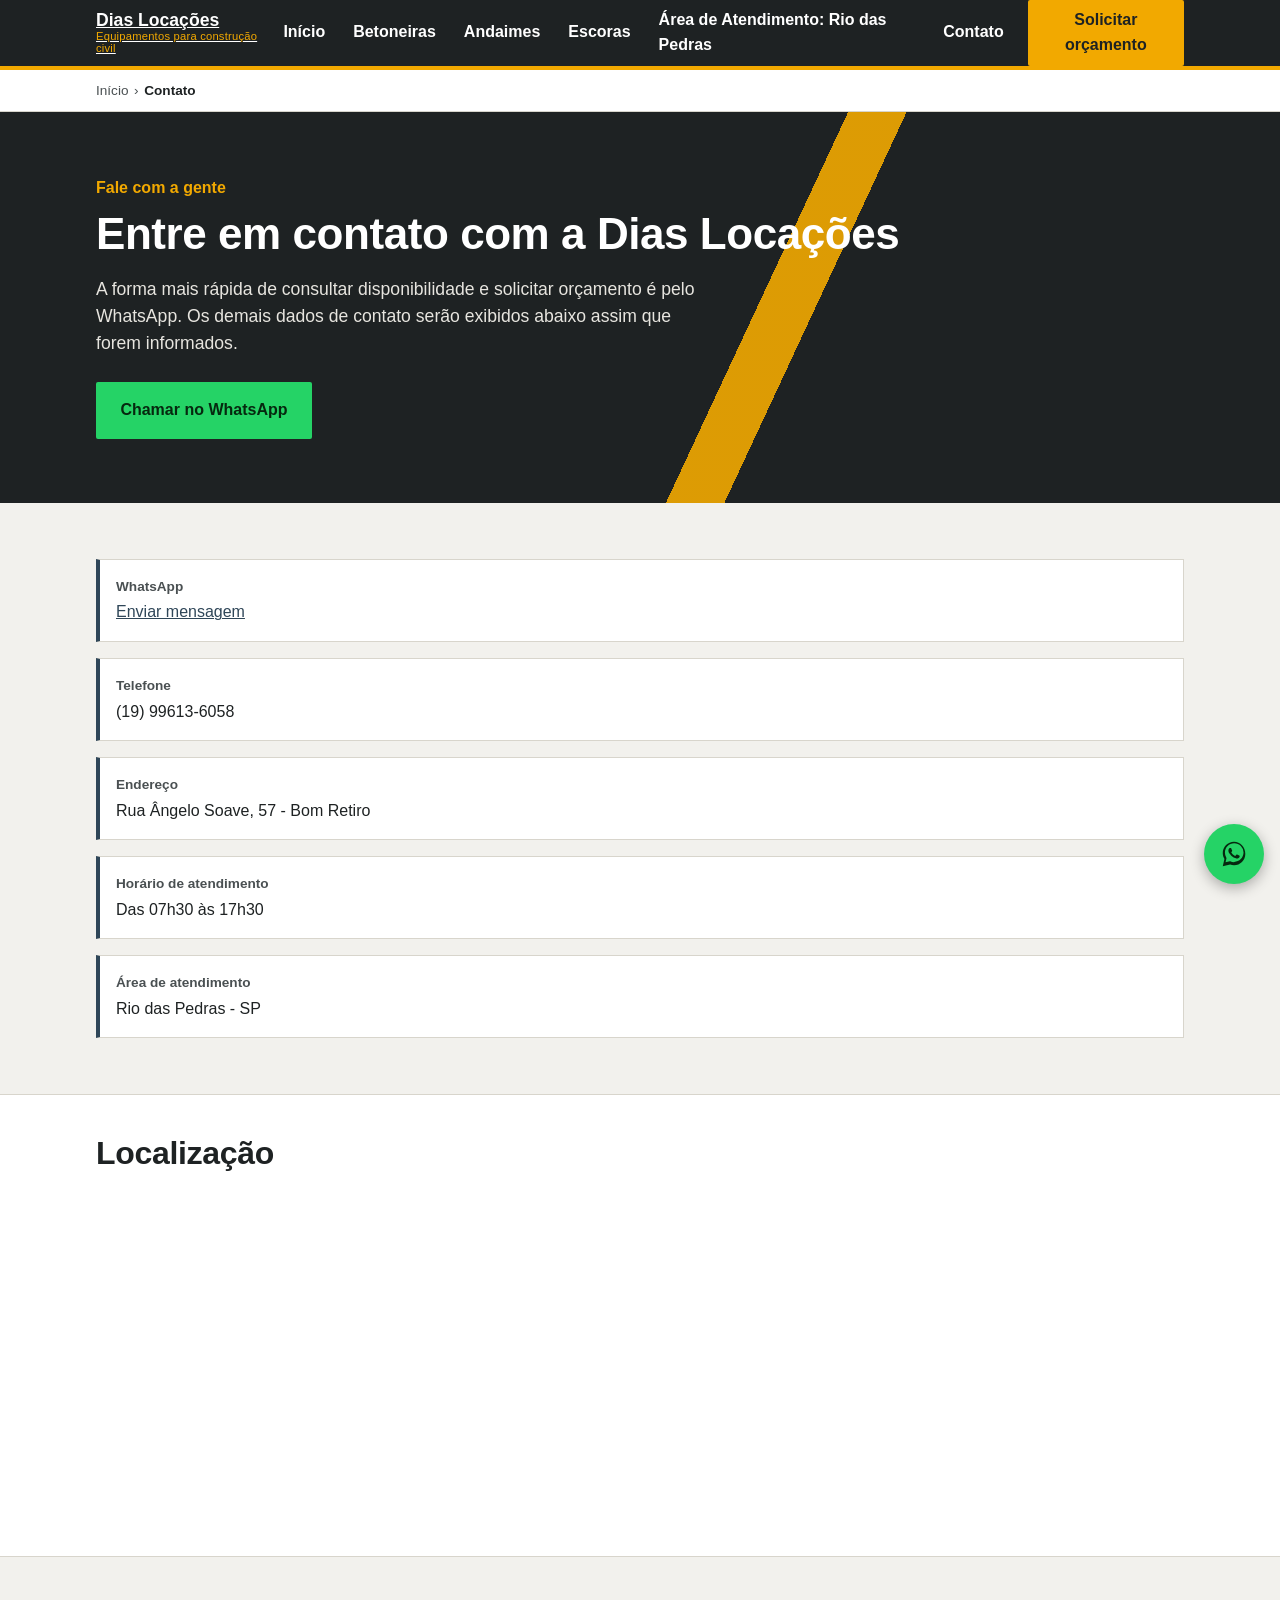
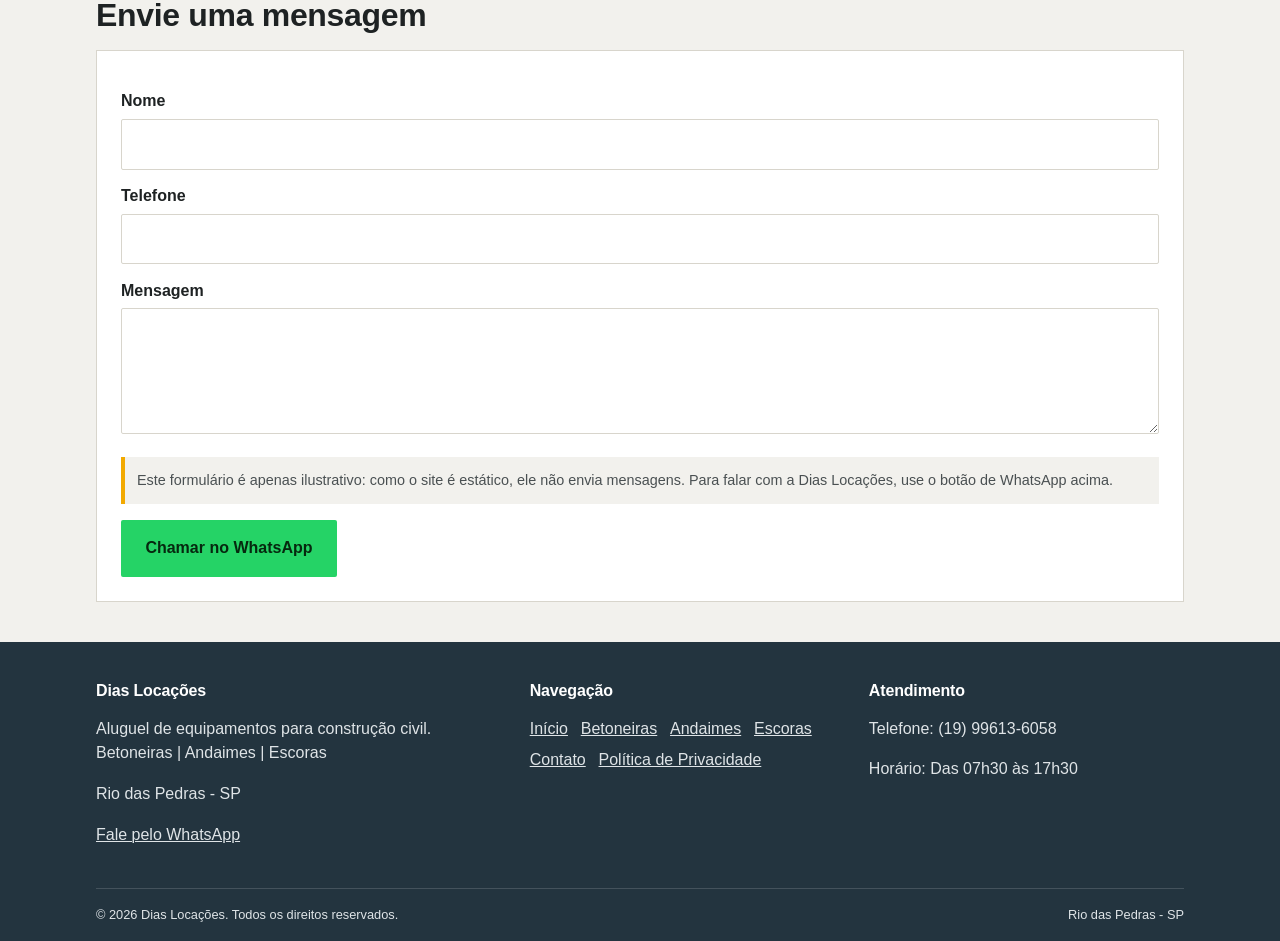
<file: contato/index.html>
<!DOCTYPE html>
<html lang="pt-BR">
<head>
<meta charset="UTF-8">
<meta name="viewport" content="width=device-width, initial-scale=1.0">
<title>Contato | Dias Locações — Rio das Pedras SP</title>
<meta name="description" content="Entre em contato com a Dias Locações para consultar disponibilidade e solicitar orçamento de betoneiras, andaimes e escoras em Rio das Pedras, SP.">
<meta name="robots" content="index, follow">
<link rel="canonical" href="https://SEU-USUARIO.github.io/dias-locacoes/contato">
<!-- Open Graph -->
<meta property="og:type" content="website">
<meta property="og:locale" content="pt_BR">
<meta property="og:site_name" content="Dias Locações">
<meta property="og:title" content="Contato | Dias Locações — Rio das Pedras SP">
<meta property="og:description" content="Entre em contato com a Dias Locações para consultar disponibilidade e solicitar orçamento de betoneiras, andaimes e escoras em Rio das Pedras, SP.">
<meta property="og:url" content="https://SEU-USUARIO.github.io/dias-locacoes/contato">
<meta property="og:image" content="https://SEU-USUARIO.github.io/dias-locacoes/assets/img/dias-locacoes.jpg">
<meta name="twitter:card" content="summary_large_image">
<link rel="icon" href="../assets/img/dias-locacoes-logo.svg" type="image/svg+xml">
<link rel="stylesheet" href="../assets/css/style.css">
<script type="application/ld+json">
{
  "@context": "https://schema.org",
  "@type": "LocalBusiness",
  "name": "Dias Locações",
  "description": "Aluguel de equipamentos para construção civil (betoneiras, andaimes e escoras) em Rio das Pedras, SP.",
  "image": "https://SEU-USUARIO.github.io/dias-locacoes/assets/img/dias-locacoes.jpg",
  "url": "PREENCHER",
  "telephone": "PREENCHER",
  "priceRange": "PREENCHER",
  "address": {
    "@type": "PostalAddress",
    "streetAddress": "PREENCHER",
    "addressLocality": "Rio das Pedras",
    "addressRegion": "SP",
    "postalCode": "PREENCHER",
    "addressCountry": "BR"
  },
  "areaServed": "Rio das Pedras, São Paulo",
  "openingHours": "PREENCHER",
  "sameAs": [
    "PREENCHER"
  ]
}
</script>
<script type="application/ld+json">
{
  "@context": "https://schema.org",
  "@type": "BreadcrumbList",
  "itemListElement": [
    {
      "@type": "ListItem",
      "position": 1,
      "name": "Início",
      "item": "https://SEU-USUARIO.github.io/dias-locacoes/"
    },
    {
      "@type": "ListItem",
      "position": 2,
      "name": "Contato",
      "item": "https://SEU-USUARIO.github.io/dias-locacoes/contato"
    }
  ]
}
</script>
</head>
<body>
<a class="skip-link" href="#conteudo-principal">Pular para o conteúdo</a>
<header class="site-header">
  <div class="container">
    <a class="brand" href="../index.html">
      Dias Locações
      <span>Equipamentos para construção civil</span>
    </a>
    <button class="menu-toggle" aria-expanded="false" aria-controls="site-nav" aria-label="Abrir menu">
      <svg viewBox="0 0 24 24" fill="none" stroke="currentColor" stroke-width="2" aria-hidden="true">
        <line x1="3" y1="6" x2="21" y2="6"></line>
        <line x1="3" y1="12" x2="21" y2="12"></line>
        <line x1="3" y1="18" x2="21" y2="18"></line>
      </svg>
    </button>
    <nav id="site-nav" class="main-nav" aria-label="Menu principal">
      <ul>
        <li><a href="../index.html">Início</a></li>
        <li><a href="../aluguel-de-betoneira/index.html">Betoneiras</a></li>
        <li><a href="../aluguel-de-andaimes/index.html">Andaimes</a></li>
        <li><a href="../aluguel-de-escoras/index.html">Escoras</a></li>
        <li><a href="../aluguel-de-betoneira-rio-das-pedras/index.html">Área de Atendimento: Rio das Pedras</a></li>
        <li><a href="../contato/index.html">Contato</a></li>
        <li><a class="nav-cta" href="#" data-whatsapp="geral">Solicitar orçamento</a></li>
      </ul>
    </nav>
  </div>
</header>
<nav class="breadcrumbs" aria-label="Trilha de navegação">
  <div class="container">
    <ol>
      <li><a href="../index.html">Início</a></li>
      <li aria-current="page">Contato</li>
    </ol>
  </div>
</nav>
<main id="conteudo-principal">
<section class="hero">
  <div class="container">
    <p class="hero-eyebrow">Fale com a gente</p>
    <h1>Entre em contato com a Dias Locações</h1>
    <p class="lead">A forma mais rápida de consultar disponibilidade e solicitar orçamento é pelo WhatsApp. Os demais dados de contato serão exibidos abaixo assim que forem informados.</p>
    <div class="hero-actions">
      <a class="btn btn-primary" href="#" data-whatsapp="geral">Chamar no WhatsApp</a>
    </div>
  </div>
</section>

<section>
  <div class="container">
    <dl class="contact-details">
      <div class="item">
        <dt>WhatsApp</dt>
        <dd><a href="#" data-whatsapp="geral">Enviar mensagem</a></dd>
      </div>
      <div class="item">
        <dt>Telefone</dt>
        <dd data-config="phone">[a preencher]</dd>
      </div>
      <div class="item">
        <dt>Endereço</dt>
        <dd data-config="address">[a preencher]</dd>
      </div>
      <div class="item">
        <dt>Horário de atendimento</dt>
        <dd data-config="opening-hours">[a preencher]</dd>
      </div>
      <div class="item">
        <dt>Área de atendimento</dt>
        <dd>Rio das Pedras - SP</dd>
      </div>
    </dl>
  </div>
</section>

<section class="section-alt">
  <div class="container">
    <h2>Localização</h2>
    <div id="maps-embed"></div>
  </div>
</section>

<section>
  <div class="container">
    <h2>Envie uma mensagem</h2>
    <form class="contact-form" onsubmit="return false;">
      <label for="nome">Nome</label>
      <input type="text" id="nome" name="nome" autocomplete="name">
      <label for="telefone">Telefone</label>
      <input type="tel" id="telefone" name="telefone" autocomplete="tel">
      <label for="mensagem">Mensagem</label>
      <textarea id="mensagem" name="mensagem" rows="4"></textarea>
      <p class="form-note">Este formulário é apenas ilustrativo: como o site é estático, ele não envia mensagens. Para falar com a Dias Locações, use o botão de WhatsApp acima.</p>
      <a class="btn btn-primary" href="#" data-whatsapp="geral">Chamar no WhatsApp</a>
    </form>
  </div>
</section>
</main><footer class="site-footer">
  <div class="container">
    <div class="footer-grid">
      <div>
        <h3>Dias Locações</h3>
        <p>Aluguel de equipamentos para construção civil.<br>Betoneiras | Andaimes | Escoras</p>
        <p><span data-config="city-state">Rio das Pedras - SP</span></p>
        <p><a href="#" data-whatsapp="geral">Fale pelo WhatsApp</a></p>
      </div>
      <div>
        <h3>Navegação</h3>
        <ul class="footer-services">
          <li><a href="../index.html">Início</a></li>
          <li><a href="../aluguel-de-betoneira/index.html">Betoneiras</a></li>
          <li><a href="../aluguel-de-andaimes/index.html">Andaimes</a></li>
          <li><a href="../aluguel-de-escoras/index.html">Escoras</a></li>
          <li><a href="../contato/index.html">Contato</a></li>
          <li><a href="../politica-de-privacidade/index.html">Política de Privacidade</a></li>
        </ul>
      </div>
      <div>
        <h3>Atendimento</h3>
        <p>Telefone: <span data-config="phone">[a preencher]</span></p>
        <p>Horário: <span data-config="opening-hours">[a preencher]</span></p>
      </div>
    </div>
    <div class="footer-legal">
      <span>&copy; <span id="ano-atual">2026</span> Dias Locações. Todos os direitos reservados.</span>
      <span>Rio das Pedras - SP</span>
    </div>
  </div>
</footer>
<a class="whatsapp-float" href="#" data-whatsapp="geral" aria-label="Conversar no WhatsApp">
  <svg viewBox="0 0 32 32" fill="currentColor" aria-hidden="true"><path d="M16.02 3C9.4 3 4 8.4 4 15.02c0 2.32.66 4.48 1.8 6.32L4 29l7.86-1.74a11.95 11.95 0 0 0 4.16.75h.01c6.63 0 12.02-5.4 12.02-12.02C28.05 8.4 22.65 3 16.02 3zm0 21.9c-1.44 0-2.84-.36-4.06-1.05l-.29-.17-4.66 1.03 1-4.53-.19-.3a9.9 9.9 0 0 1-1.5-5.36c0-5.47 4.45-9.92 9.93-9.92 2.66 0 5.15 1.03 7.02 2.9a9.86 9.86 0 0 1 2.9 7.03c0 5.47-4.45 9.92-9.92 9.92zm5.44-7.43c-.3-.15-1.76-.87-2.03-.97-.27-.1-.47-.15-.67.15-.2.3-.77.97-.94 1.17-.17.2-.35.22-.65.07-.3-.15-1.24-.46-2.37-1.47-.87-.78-1.46-1.74-1.63-2.04-.17-.3-.02-.46.13-.6.13-.13.3-.35.44-.52.15-.17.2-.3.3-.5.1-.2.05-.37-.02-.52-.07-.15-.67-1.6-.92-2.2-.24-.58-.49-.5-.67-.5-.17-.01-.37-.01-.57-.01-.2 0-.52.07-.8.37-.27.3-1.04 1.02-1.04 2.5s1.07 2.9 1.22 3.1c.15.2 2.1 3.2 5.08 4.49.71.31 1.26.49 1.69.63.71.23 1.35.2 1.86.12.57-.08 1.76-.72 2-1.42.25-.7.25-1.3.17-1.42-.07-.13-.27-.2-.57-.35z"/></svg>
</a>
<script>document.getElementById('ano-atual').textContent = new Date().getFullYear();</script>
<script src="../assets/js/config.js"></script>
<script src="../assets/js/main.js"></script>
</body>
</html>
</file>
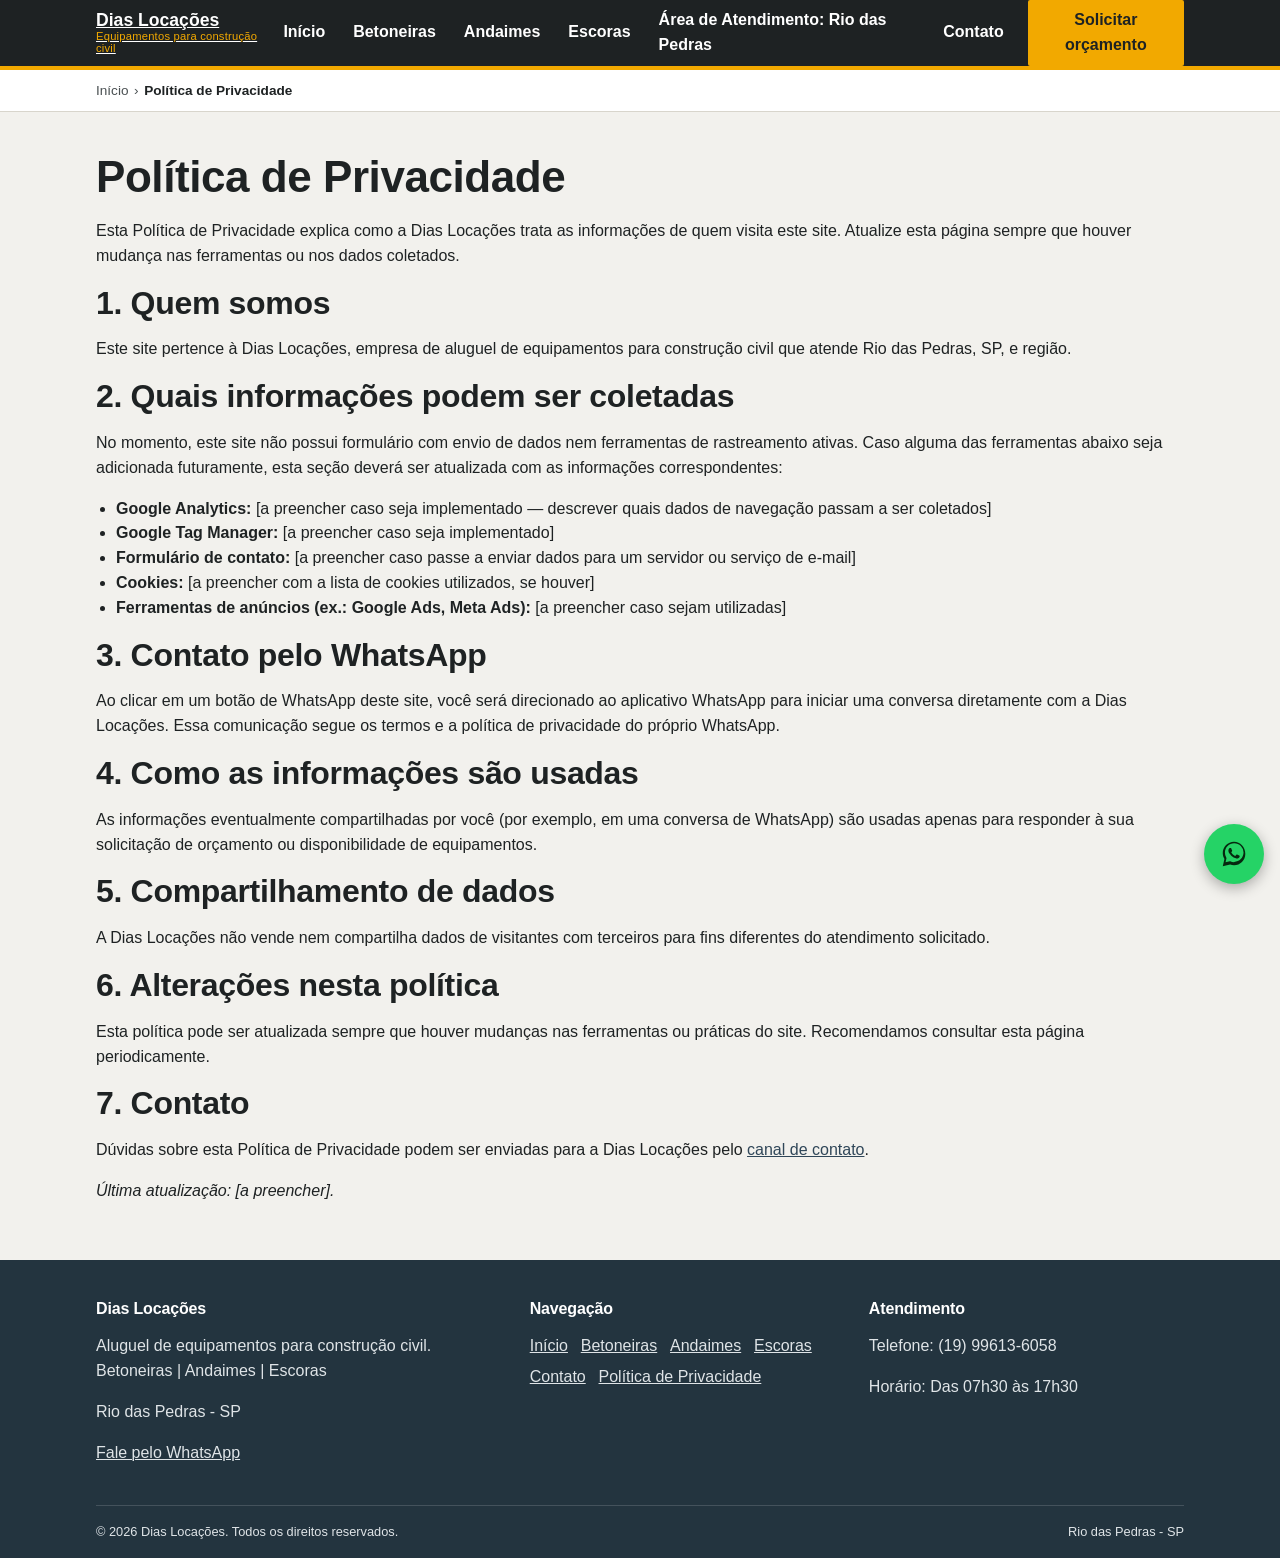
<file: politica-de-privacidade/index.html>
<!DOCTYPE html>
<html lang="pt-BR">
<head>
<meta charset="UTF-8">
<meta name="viewport" content="width=device-width, initial-scale=1.0">
<title>Política de Privacidade | Dias Locações</title>
<meta name="description" content="Saiba como a Dias Locações trata as informações dos visitantes do site.">
<meta name="robots" content="index, follow">
<link rel="canonical" href="https://SEU-USUARIO.github.io/dias-locacoes/politica-de-privacidade">
<!-- Open Graph -->
<meta property="og:type" content="website">
<meta property="og:locale" content="pt_BR">
<meta property="og:site_name" content="Dias Locações">
<meta property="og:title" content="Política de Privacidade | Dias Locações">
<meta property="og:description" content="Saiba como a Dias Locações trata as informações dos visitantes do site.">
<meta property="og:url" content="https://SEU-USUARIO.github.io/dias-locacoes/politica-de-privacidade">
<meta property="og:image" content="https://SEU-USUARIO.github.io/dias-locacoes/assets/img/dias-locacoes.jpg">
<meta name="twitter:card" content="summary_large_image">
<link rel="icon" href="../assets/img/dias-locacoes-logo.svg" type="image/svg+xml">
<link rel="stylesheet" href="../assets/css/style.css">
<script type="application/ld+json">
{
  "@context": "https://schema.org",
  "@type": "BreadcrumbList",
  "itemListElement": [
    {
      "@type": "ListItem",
      "position": 1,
      "name": "Início",
      "item": "https://SEU-USUARIO.github.io/dias-locacoes/"
    },
    {
      "@type": "ListItem",
      "position": 2,
      "name": "Política de Privacidade",
      "item": "https://SEU-USUARIO.github.io/dias-locacoes/politica-de-privacidade"
    }
  ]
}
</script>
</head>
<body>
<a class="skip-link" href="#conteudo-principal">Pular para o conteúdo</a>
<header class="site-header">
  <div class="container">
    <a class="brand" href="../index.html">
      Dias Locações
      <span>Equipamentos para construção civil</span>
    </a>
    <button class="menu-toggle" aria-expanded="false" aria-controls="site-nav" aria-label="Abrir menu">
      <svg viewBox="0 0 24 24" fill="none" stroke="currentColor" stroke-width="2" aria-hidden="true">
        <line x1="3" y1="6" x2="21" y2="6"></line>
        <line x1="3" y1="12" x2="21" y2="12"></line>
        <line x1="3" y1="18" x2="21" y2="18"></line>
      </svg>
    </button>
    <nav id="site-nav" class="main-nav" aria-label="Menu principal">
      <ul>
        <li><a href="../index.html">Início</a></li>
        <li><a href="../aluguel-de-betoneira/index.html">Betoneiras</a></li>
        <li><a href="../aluguel-de-andaimes/index.html">Andaimes</a></li>
        <li><a href="../aluguel-de-escoras/index.html">Escoras</a></li>
        <li><a href="../aluguel-de-betoneira-rio-das-pedras/index.html">Área de Atendimento: Rio das Pedras</a></li>
        <li><a href="../contato/index.html">Contato</a></li>
        <li><a class="nav-cta" href="#" data-whatsapp="geral">Solicitar orçamento</a></li>
      </ul>
    </nav>
  </div>
</header>
<nav class="breadcrumbs" aria-label="Trilha de navegação">
  <div class="container">
    <ol>
      <li><a href="../index.html">Início</a></li>
      <li aria-current="page">Política de Privacidade</li>
    </ol>
  </div>
</nav>
<main id="conteudo-principal">
<section>
  <div class="container">
    <h1>Política de Privacidade</h1>
    <p>Esta Política de Privacidade explica como a Dias Locações trata as informações de quem visita este site. Atualize esta página sempre que houver mudança nas ferramentas ou nos dados coletados.</p>

    <h2>1. Quem somos</h2>
    <p>Este site pertence à Dias Locações, empresa de aluguel de equipamentos para construção civil que atende Rio das Pedras, SP, e região.</p>

    <h2>2. Quais informações podem ser coletadas</h2>
    <p>No momento, este site não possui formulário com envio de dados nem ferramentas de rastreamento ativas. Caso alguma das ferramentas abaixo seja adicionada futuramente, esta seção deverá ser atualizada com as informações correspondentes:</p>
    <ul>
      <li><strong>Google Analytics:</strong> [a preencher caso seja implementado — descrever quais dados de navegação passam a ser coletados]</li>
      <li><strong>Google Tag Manager:</strong> [a preencher caso seja implementado]</li>
      <li><strong>Formulário de contato:</strong> [a preencher caso passe a enviar dados para um servidor ou serviço de e-mail]</li>
      <li><strong>Cookies:</strong> [a preencher com a lista de cookies utilizados, se houver]</li>
      <li><strong>Ferramentas de anúncios (ex.: Google Ads, Meta Ads):</strong> [a preencher caso sejam utilizadas]</li>
    </ul>

    <h2>3. Contato pelo WhatsApp</h2>
    <p>Ao clicar em um botão de WhatsApp deste site, você será direcionado ao aplicativo WhatsApp para iniciar uma conversa diretamente com a Dias Locações. Essa comunicação segue os termos e a política de privacidade do próprio WhatsApp.</p>

    <h2>4. Como as informações são usadas</h2>
    <p>As informações eventualmente compartilhadas por você (por exemplo, em uma conversa de WhatsApp) são usadas apenas para responder à sua solicitação de orçamento ou disponibilidade de equipamentos.</p>

    <h2>5. Compartilhamento de dados</h2>
    <p>A Dias Locações não vende nem compartilha dados de visitantes com terceiros para fins diferentes do atendimento solicitado.</p>

    <h2>6. Alterações nesta política</h2>
    <p>Esta política pode ser atualizada sempre que houver mudanças nas ferramentas ou práticas do site. Recomendamos consultar esta página periodicamente.</p>

    <h2>7. Contato</h2>
    <p>Dúvidas sobre esta Política de Privacidade podem ser enviadas para a Dias Locações pelo <a href="../contato/index.html">canal de contato</a>.</p>

    <p><em>Última atualização: [a preencher].</em></p>
  </div>
</section>
</main><footer class="site-footer">
  <div class="container">
    <div class="footer-grid">
      <div>
        <h3>Dias Locações</h3>
        <p>Aluguel de equipamentos para construção civil.<br>Betoneiras | Andaimes | Escoras</p>
        <p><span data-config="city-state">Rio das Pedras - SP</span></p>
        <p><a href="#" data-whatsapp="geral">Fale pelo WhatsApp</a></p>
      </div>
      <div>
        <h3>Navegação</h3>
        <ul class="footer-services">
          <li><a href="../index.html">Início</a></li>
          <li><a href="../aluguel-de-betoneira/index.html">Betoneiras</a></li>
          <li><a href="../aluguel-de-andaimes/index.html">Andaimes</a></li>
          <li><a href="../aluguel-de-escoras/index.html">Escoras</a></li>
          <li><a href="../contato/index.html">Contato</a></li>
          <li><a href="../politica-de-privacidade/index.html">Política de Privacidade</a></li>
        </ul>
      </div>
      <div>
        <h3>Atendimento</h3>
        <p>Telefone: <span data-config="phone">[a preencher]</span></p>
        <p>Horário: <span data-config="opening-hours">[a preencher]</span></p>
      </div>
    </div>
    <div class="footer-legal">
      <span>&copy; <span id="ano-atual">2026</span> Dias Locações. Todos os direitos reservados.</span>
      <span>Rio das Pedras - SP</span>
    </div>
  </div>
</footer>
<a class="whatsapp-float" href="#" data-whatsapp="geral" aria-label="Conversar no WhatsApp">
  <svg viewBox="0 0 32 32" fill="currentColor" aria-hidden="true"><path d="M16.02 3C9.4 3 4 8.4 4 15.02c0 2.32.66 4.48 1.8 6.32L4 29l7.86-1.74a11.95 11.95 0 0 0 4.16.75h.01c6.63 0 12.02-5.4 12.02-12.02C28.05 8.4 22.65 3 16.02 3zm0 21.9c-1.44 0-2.84-.36-4.06-1.05l-.29-.17-4.66 1.03 1-4.53-.19-.3a9.9 9.9 0 0 1-1.5-5.36c0-5.47 4.45-9.92 9.93-9.92 2.66 0 5.15 1.03 7.02 2.9a9.86 9.86 0 0 1 2.9 7.03c0 5.47-4.45 9.92-9.92 9.92zm5.44-7.43c-.3-.15-1.76-.87-2.03-.97-.27-.1-.47-.15-.67.15-.2.3-.77.97-.94 1.17-.17.2-.35.22-.65.07-.3-.15-1.24-.46-2.37-1.47-.87-.78-1.46-1.74-1.63-2.04-.17-.3-.02-.46.13-.6.13-.13.3-.35.44-.52.15-.17.2-.3.3-.5.1-.2.05-.37-.02-.52-.07-.15-.67-1.6-.92-2.2-.24-.58-.49-.5-.67-.5-.17-.01-.37-.01-.57-.01-.2 0-.52.07-.8.37-.27.3-1.04 1.02-1.04 2.5s1.07 2.9 1.22 3.1c.15.2 2.1 3.2 5.08 4.49.71.31 1.26.49 1.69.63.71.23 1.35.2 1.86.12.57-.08 1.76-.72 2-1.42.25-.7.25-1.3.17-1.42-.07-.13-.27-.2-.57-.35z"/></svg>
</a>
<script>document.getElementById('ano-atual').textContent = new Date().getFullYear();</script>
<script src="../assets/js/config.js"></script>
<script src="../assets/js/main.js"></script>
</body>
</html>
</file>
<file: assets/css/style.css>
/* ==========================================================
   DIAS LOCAÇÕES — style.css
   Mobile-first, sem frameworks externos, fontes do sistema.
   Paleta inspirada em sinalização de canteiro de obra.
   ========================================================== */

:root {
  --ink: #1e2223;
  --ink-soft: #4a5052;
  --paper: #f2f1ed;
  --paper-raised: #ffffff;
  --accent: #f2a900;      /* amarelo sinalização */
  --accent-dark: #c98600;
  --steel: #2f4658;       /* azul aço - links/secundário */
  --steel-dark: #23343f;
  --line: #d8d5cc;
  --whatsapp: #25d366;
  --whatsapp-dark: #1ea952;
  --radius-sm: 2px;
  --max-width: 1120px;
  --space-1: 0.5rem;
  --space-2: 1rem;
  --space-3: 1.5rem;
  --space-4: 2.5rem;
  --space-5: 4rem;
  font-size: 100%;
}

* {
  box-sizing: border-box;
}

html {
  scroll-behavior: smooth;
}

body {
  margin: 0;
  font-family: -apple-system, "Segoe UI", Roboto, "Helvetica Neue", Arial, sans-serif;
  color: var(--ink);
  background: var(--paper);
  line-height: 1.55;
  -webkit-font-smoothing: antialiased;
}

img {
  max-width: 100%;
  height: auto;
  display: block;
}

a {
  color: var(--steel);
  text-decoration-thickness: 1px;
}

a:hover {
  color: var(--steel-dark);
}

:focus-visible {
  outline: 3px solid var(--accent-dark);
  outline-offset: 2px;
}

.container {
  width: 100%;
  max-width: var(--max-width);
  margin: 0 auto;
  padding: 0 var(--space-2);
}

h1, h2, h3 {
  font-weight: 800;
  letter-spacing: -0.01em;
  line-height: 1.15;
  margin: 0 0 var(--space-2);
}

h1 { font-size: clamp(1.9rem, 5vw, 2.75rem); }
h2 { font-size: clamp(1.4rem, 3.2vw, 2rem); }
h3 { font-size: 1.15rem; }

p { margin: 0 0 var(--space-2); }

ul, ol { padding-left: 1.25rem; }

section {
  padding: var(--space-4) 0;
}

/* ---------- Skip link (acessibilidade) ---------- */
.skip-link {
  position: absolute;
  left: -999px;
  top: 0;
  background: var(--ink);
  color: #fff;
  padding: 0.75rem 1rem;
  z-index: 200;
}

.skip-link:focus {
  left: var(--space-2);
  top: var(--space-2);
}

/* ---------- Header ---------- */
.site-header {
  background: var(--ink);
  color: #fff;
  position: sticky;
  top: 0;
  z-index: 100;
  border-bottom: 4px solid var(--accent);
}

.site-header .container {
  display: flex;
  align-items: center;
  justify-content: space-between;
  min-height: 64px;
}

.brand {
  display: flex;
  flex-direction: column;
  color: #fff;
  font-weight: 800;
  font-size: 1.1rem;
  line-height: 1.1;
}

.brand span {
  font-weight: 400;
  font-size: 0.7rem;
  color: var(--accent);
  letter-spacing: 0.02em;
}

.brand:hover { color: #fff; }

.menu-toggle {
  background: none;
  border: 2px solid #fff;
  color: #fff;
  width: 44px;
  height: 44px;
  border-radius: var(--radius-sm);
  cursor: pointer;
  display: inline-flex;
  align-items: center;
  justify-content: center;
}

.menu-toggle svg { width: 22px; height: 22px; }

.main-nav {
  position: absolute;
  top: 100%;
  left: 0;
  right: 0;
  background: var(--ink);
  border-bottom: 4px solid var(--accent);
  max-height: 0;
  overflow: hidden;
  transition: max-height 0.25s ease;
}

.main-nav.is-open {
  max-height: 480px;
}

.main-nav ul {
  list-style: none;
  margin: 0;
  padding: var(--space-2);
  display: flex;
  flex-direction: column;
  gap: 0.25rem;
}

.main-nav a {
  display: block;
  color: #fff;
  text-decoration: none;
  padding: 0.85rem 0.5rem;
  border-radius: var(--radius-sm);
  font-weight: 600;
}

.main-nav a:hover,
.main-nav a:focus-visible {
  background: rgba(255, 255, 255, 0.08);
  color: var(--accent);
}

.main-nav .nav-cta {
  background: var(--accent);
  color: var(--ink);
  text-align: center;
  margin-top: 0.5rem;
}

.main-nav .nav-cta:hover { background: var(--accent-dark); color: var(--ink); }

@media (min-width: 880px) {
  .menu-toggle { display: none; }

  .main-nav {
    position: static;
    max-height: none;
    overflow: visible;
    background: transparent;
    border-bottom: none;
  }

  .main-nav ul {
    flex-direction: row;
    align-items: center;
    padding: 0;
  }

  .main-nav a {
    padding: 0.5rem 0.75rem;
  }

  .main-nav .nav-cta {
    margin-top: 0;
    margin-left: 0.5rem;
  }
}

/* ---------- Breadcrumbs ---------- */
.breadcrumbs {
  background: var(--paper-raised);
  border-bottom: 1px solid var(--line);
  font-size: 0.85rem;
}

.breadcrumbs ol {
  list-style: none;
  display: flex;
  flex-wrap: wrap;
  gap: 0.35rem;
  margin: 0;
  padding: 0.65rem 0;
}

.breadcrumbs li:not(:last-child)::after {
  content: "›";
  margin-left: 0.35rem;
  color: var(--ink-soft);
}

.breadcrumbs a { color: var(--ink-soft); text-decoration: none; }
.breadcrumbs a:hover { color: var(--steel); }
.breadcrumbs li[aria-current="page"] { color: var(--ink); font-weight: 600; }

/* ---------- Hero ---------- */
.hero {
  position: relative;
  background: var(--ink);
  color: #fff;
  overflow: hidden;
  padding: var(--space-5) 0;
}

.hero::before {
  content: "";
  position: absolute;
  inset: 0;
  background: linear-gradient(115deg, transparent 58%, var(--accent) 58%, var(--accent) 62%, transparent 62%);
  opacity: 0.9;
}

.hero .container {
  position: relative;
}

.hero-eyebrow {
  color: var(--accent);
  font-weight: 700;
  margin-bottom: 0.5rem;
}

.hero p.lead {
  max-width: 62ch;
  font-size: 1.1rem;
  color: #e7e5df;
}

.hero-actions {
  display: flex;
  flex-wrap: wrap;
  gap: 0.75rem;
  margin-top: var(--space-3);
}

/* ---------- Buttons ---------- */
.btn {
  display: inline-flex;
  align-items: center;
  gap: 0.5rem;
  border-radius: var(--radius-sm);
  padding: 0.9rem 1.4rem;
  font-weight: 700;
  text-decoration: none;
  border: 2px solid transparent;
  cursor: pointer;
  font-size: 1rem;
  min-height: 48px;
}

.btn-primary {
  background: var(--whatsapp);
  color: #06280f;
}
.btn-primary:hover { background: var(--whatsapp-dark); color: #06280f; }

.btn-outline {
  background: transparent;
  border-color: #fff;
  color: #fff;
}
.btn-outline:hover { background: rgba(255,255,255,0.12); color: #fff; }

.btn-secondary {
  background: var(--accent);
  color: var(--ink);
}
.btn-secondary:hover { background: var(--accent-dark); color: var(--ink); }

/* ---------- Section headers ---------- */
.section-head {
  max-width: 68ch;
  margin-bottom: var(--space-3);
}

.section-alt {
  background: var(--paper-raised);
  border-top: 1px solid var(--line);
  border-bottom: 1px solid var(--line);
}

/* ---------- Cards de serviço ---------- */
.service-grid {
  display: grid;
  gap: var(--space-3);
  grid-template-columns: 1fr;
}

@media (min-width: 720px) {
  .service-grid { grid-template-columns: repeat(3, 1fr); }
}

.service-card {
  background: var(--paper-raised);
  border: 1px solid var(--line);
  border-top: 4px solid var(--accent);
  padding: var(--space-3);
  display: flex;
  flex-direction: column;
  gap: 0.5rem;
}

.service-card h3 { margin-bottom: 0; }

.service-card .tag {
  align-self: flex-start;
  background: var(--steel);
  color: #fff;
  font-size: 0.7rem;
  font-weight: 700;
  padding: 0.2rem 0.5rem;
  border-radius: var(--radius-sm);
}

.service-card a.card-link {
  margin-top: auto;
  font-weight: 700;
  text-decoration: none;
}
.service-card a.card-link::after { content: " →"; }

/* ---------- Passos numerados ---------- */
.steps {
  list-style: none;
  padding: 0;
  margin: 0;
  display: grid;
  gap: var(--space-2);
}

@media (min-width: 720px) {
  .steps { grid-template-columns: repeat(4, 1fr); }
}

.step {
  border-left: 4px solid var(--accent);
  padding: 0.25rem 0 0.25rem 1rem;
  background: var(--paper-raised);
  border-top: 1px solid var(--line);
  border-right: 1px solid var(--line);
  border-bottom: 1px solid var(--line);
}

.step .step-number {
  display: inline-block;
  font-weight: 800;
  color: var(--steel);
  font-size: 0.85rem;
  margin-bottom: 0.25rem;
}

/* ---------- FAQ (accordion nativo) ---------- */
.faq-list details {
  background: var(--paper-raised);
  border: 1px solid var(--line);
  padding: 0.9rem 1rem;
  margin-bottom: 0.6rem;
  border-radius: var(--radius-sm);
}

.faq-list summary {
  font-weight: 700;
  cursor: pointer;
}

.faq-list p {
  margin: 0.6rem 0 0;
  color: var(--ink-soft);
}

/* ---------- Duas colunas (texto + destaque) ---------- */
.two-col {
  display: grid;
  gap: var(--space-3);
  align-items: start;
}

@media (min-width: 880px) {
  .two-col { grid-template-columns: 1.4fr 1fr; }
}

.callout {
  background: var(--steel);
  color: #fff;
  padding: var(--space-3);
  border-left: 6px solid var(--accent);
}

.callout h3 { color: #fff; }
.callout a { color: var(--accent); }

/* ---------- Links de serviços cruzados ---------- */
.related-services {
  background: var(--ink);
  color: #eceae4;
}

.related-services h2 { color: #fff; }
.related-services a { color: var(--accent); font-weight: 700; }

/* ---------- Formulário de contato (visual, sem envio) ---------- */
.contact-form {
  background: var(--paper-raised);
  border: 1px solid var(--line);
  padding: var(--space-3);
}

.contact-form label {
  display: block;
  font-weight: 700;
  margin-bottom: 0.3rem;
  margin-top: 0.9rem;
}

.contact-form input,
.contact-form textarea {
  width: 100%;
  padding: 0.75rem;
  border: 1px solid var(--line);
  border-radius: var(--radius-sm);
  font: inherit;
}

.contact-form .form-note {
  margin-top: var(--space-2);
  font-size: 0.9rem;
  color: var(--ink-soft);
  background: var(--paper);
  padding: 0.75rem;
  border-left: 4px solid var(--accent);
}

.contact-details {
  display: grid;
  gap: var(--space-2);
}

.contact-details .item {
  background: var(--paper-raised);
  border: 1px solid var(--line);
  border-left: 4px solid var(--steel);
  padding: 1rem;
}

.contact-details dt {
  font-weight: 700;
  font-size: 0.85rem;
  text-transform: none;
  color: var(--ink-soft);
}

.contact-details dd {
  margin: 0.2rem 0 0;
}

.is-placeholder {
  color: var(--ink-soft);
  font-style: italic;
}

#maps-embed iframe {
  width: 100%;
  height: 320px;
  border: 0;
}

.map-placeholder {
  background: var(--paper);
  border: 1px dashed var(--line);
  padding: var(--space-3);
  text-align: center;
  color: var(--ink-soft);
}

/* ---------- Imagem placeholder ---------- */
.placeholder-figure {
  border: 1px solid var(--line);
  background: var(--paper-raised);
  padding: 0.5rem;
}

.placeholder-figure figcaption {
  font-size: 0.8rem;
  color: var(--ink-soft);
  padding-top: 0.4rem;
}

/* ---------- Footer ---------- */
.site-footer {
  background: var(--steel-dark);
  color: #dfe4e7;
  padding: var(--space-4) 0 var(--space-2);
}

.footer-grid {
  display: grid;
  gap: var(--space-3);
}

@media (min-width: 720px) {
  .footer-grid { grid-template-columns: 1.3fr 1fr 1fr; }
}

.site-footer h3 {
  color: #fff;
  font-size: 1rem;
}

.site-footer a {
  color: #dfe4e7;
}

.site-footer a:hover { color: var(--accent); }

.footer-services {
  list-style: none;
  padding: 0;
  display: flex;
  flex-wrap: wrap;
  gap: 0.4rem 0.8rem;
}

.footer-legal {
  border-top: 1px solid rgba(255,255,255,0.15);
  margin-top: var(--space-3);
  padding-top: var(--space-2);
  font-size: 0.8rem;
  display: flex;
  flex-wrap: wrap;
  justify-content: space-between;
  gap: 0.5rem;
}

/* ---------- Botão flutuante do WhatsApp ---------- */
.whatsapp-float {
  position: fixed;
  right: 1rem;
  bottom: 1rem;
  z-index: 150;
  background: var(--whatsapp);
  color: #06280f;
  width: 60px;
  height: 60px;
  border-radius: 50%;
  display: flex;
  align-items: center;
  justify-content: center;
  box-shadow: 0 4px 14px rgba(0,0,0,0.3);
  text-decoration: none;
}

.whatsapp-float:hover { background: var(--whatsapp-dark); color: #06280f; }
.whatsapp-float svg { width: 30px; height: 30px; }

/* ---------- Utilitários ---------- */
.visually-hidden {
  position: absolute;
  width: 1px;
  height: 1px;
  overflow: hidden;
  clip: rect(0 0 0 0);
  white-space: nowrap;
}

@media (prefers-reduced-motion: reduce) {
  html { scroll-behavior: auto; }
  .main-nav { transition: none; }
}
</file>
